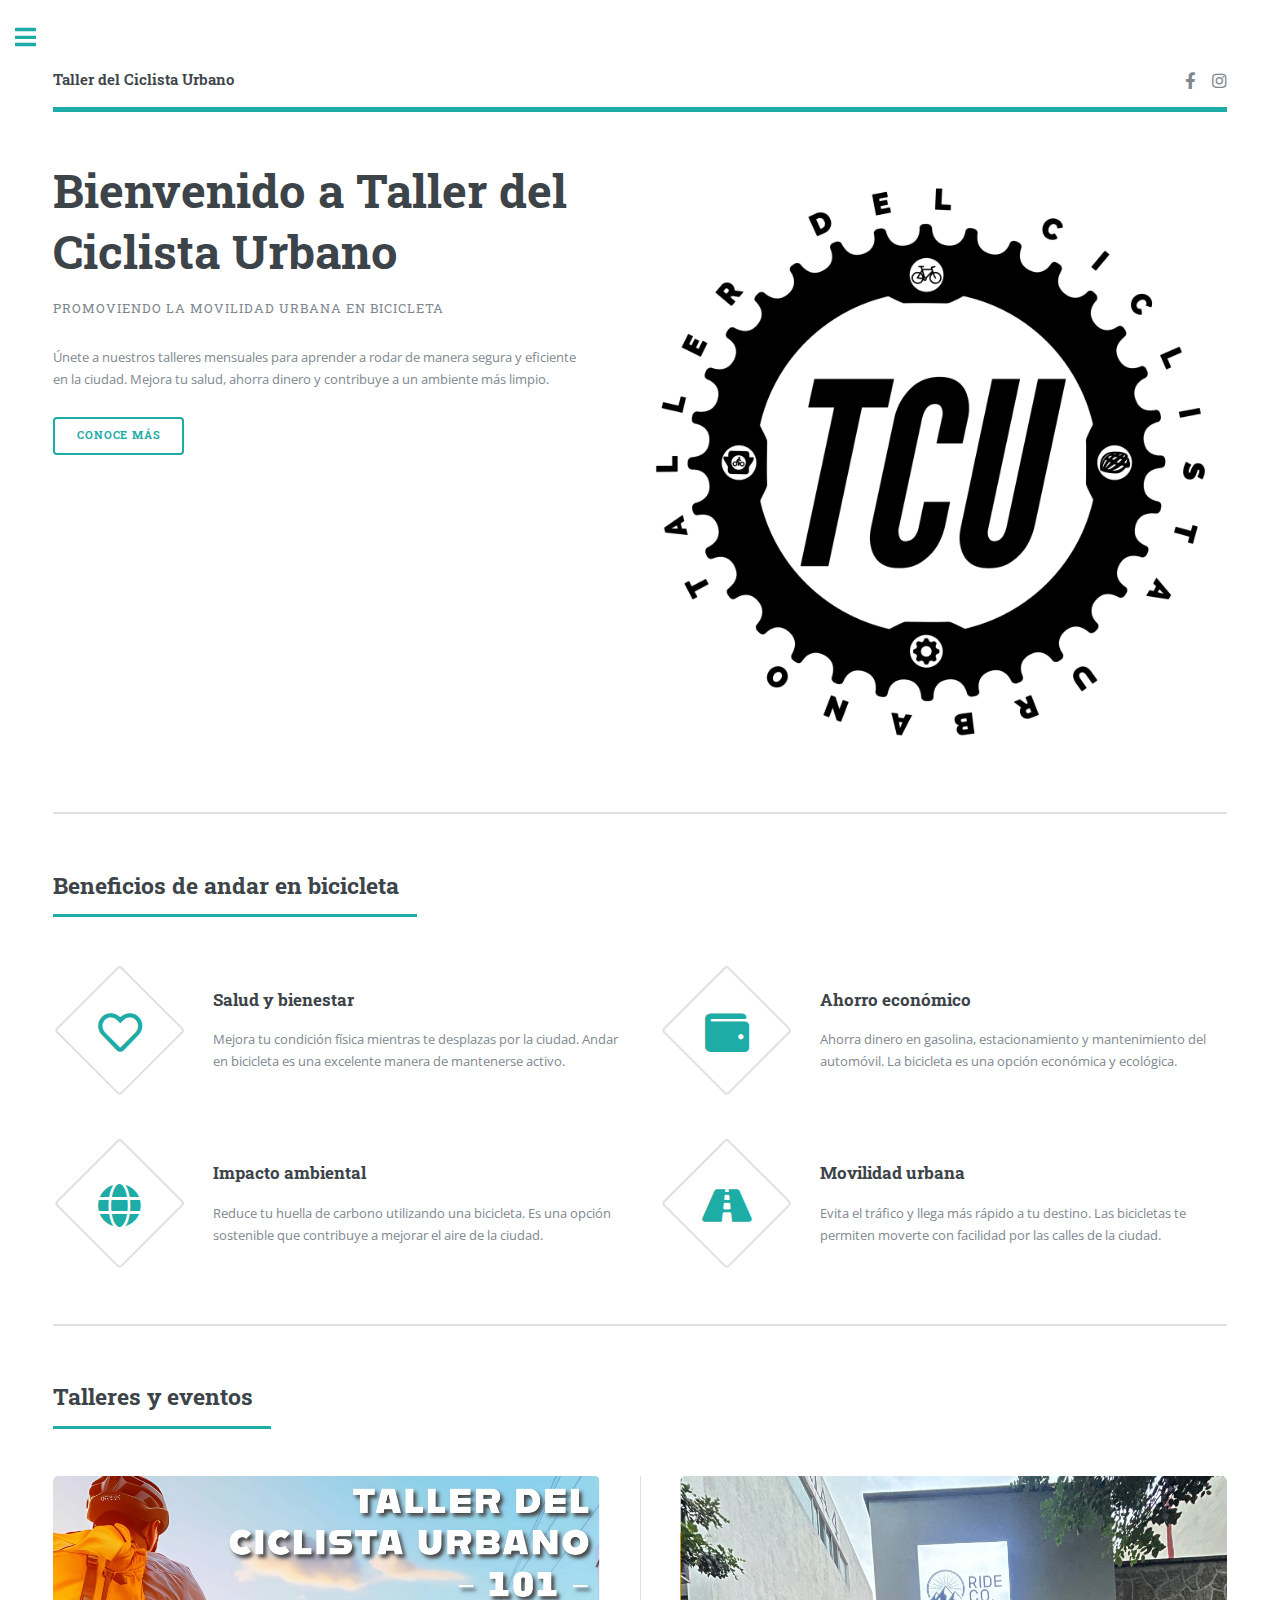
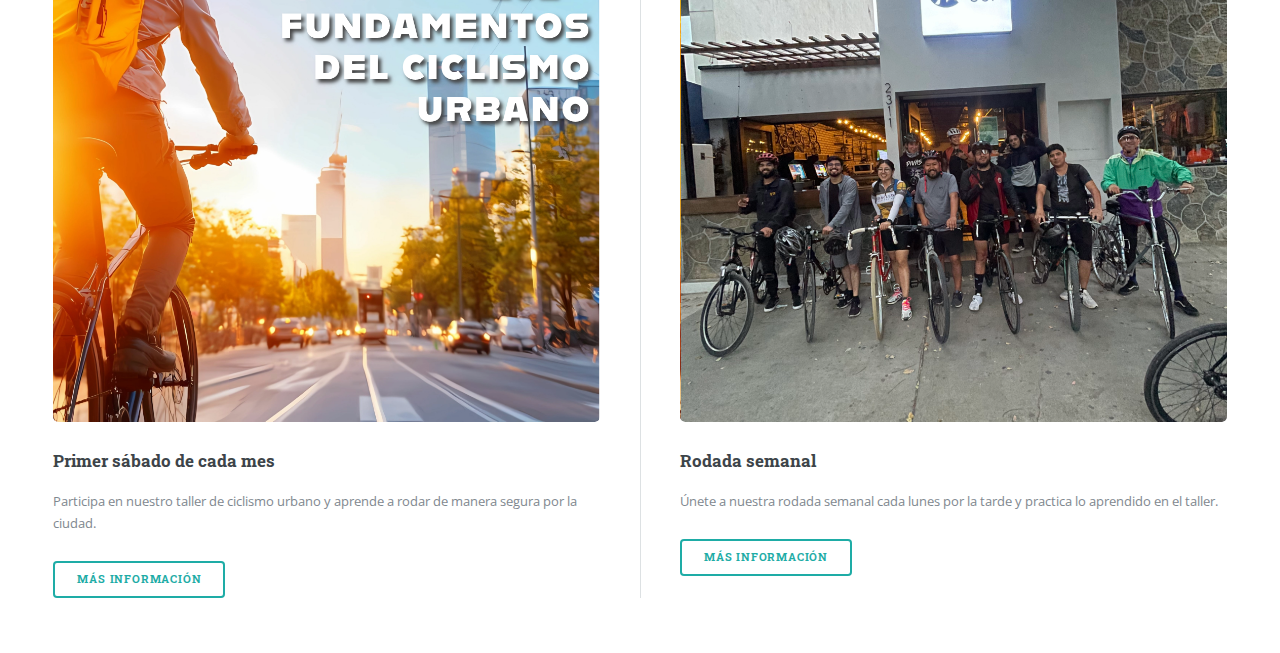
<file: index.html>
<!DOCTYPE HTML>
<!--
	Editorial by HTML5 UP
	html5up.net | @ajlkn
	Free for personal and commercial use under the CCA 3.0 license (html5up.net/license)
-->
<html>
	<head>
		<title>Taller del Ciclista Urbano</title>
		<meta charset="utf-8" />
		<meta name="viewport" content="width=device-width, initial-scale=1, user-scalable=no" />
		<link rel="stylesheet" href="assets/css/main.css" />
	</head>
	<body class="is-preload">

		<!-- Wrapper -->
			<div id="wrapper">

				<!-- Main -->
					<div id="main">
						<div class="inner">

							<!-- Header -->
								<header id="header">
									<a href="index.html" class="logo"><strong>Taller del Ciclista Urbano</strong></a>
									<ul class="icons">
										<li><a href="https://www.facebook.com/TallerDelCiclistaUrbanoTijuana/" class="icon brands fa-facebook-f" target="_blank"><span class="label">Facebook</span></a></li>
<li><a href="https://www.instagram.com/tallerdelciclistaurbano/" class="icon brands fa-instagram" target="_blank"><span class="label">Instagram</span></a></li>
									</ul>
								</header>

							<!-- Banner -->
								<section id="banner">
									<div class="content">
										<header>
											<h1>Bienvenido a Taller del Ciclista Urbano</h1>
											<p>Promoviendo la movilidad urbana en bicicleta</p>
										</header>
										<p>Únete a nuestros talleres mensuales para aprender a rodar de manera segura y eficiente en la ciudad. Mejora tu salud, ahorra dinero y contribuye a un ambiente más limpio.</p>
										<ul class="actions">
											<li><a href="taller.html" class="button big">Conoce más</a></li>
										</ul>
									</div>
									<span class="image object">
										<img src="images/logoTCU.png" alt="" />
									</span>
								</section>

							<!-- Section -->
								<section>
									<header class="major">
										<h2>Beneficios de andar en bicicleta</h2>
									</header>
									<div class="features">
										<article>
											<span class="icon fa-heart"></span>
											<div class="content">
												<h3>Salud y bienestar</h3>
												<p>Mejora tu condición física mientras te desplazas por la ciudad. Andar en bicicleta es una excelente manera de mantenerse activo.</p>
											</div>
										</article>
										<article>
											<span class="icon solid fa-wallet"></span>
											<div class="content">
												<h3>Ahorro económico</h3>
												<p>Ahorra dinero en gasolina, estacionamiento y mantenimiento del automóvil. La bicicleta es una opción económica y ecológica.</p>
											</div>
										</article>
										<article>
											<span class="icon solid fa-globe"></span>
											<div class="content">
												<h3>Impacto ambiental</h3>
												<p>Reduce tu huella de carbono utilizando una bicicleta. Es una opción sostenible que contribuye a mejorar el aire de la ciudad.</p>
											</div>
										</article>
										<article>
											<span class="icon solid fa-road"></span>
											<div class="content">
												<h3>Movilidad urbana</h3>
												<p>Evita el tráfico y llega más rápido a tu destino. Las bicicletas te permiten moverte con facilidad por las calles de la ciudad.</p>
											</div>
										</article>
									</div>
								</section>

							<!-- Section -->
								<section>
									<header class="major">
										<h2>Talleres y eventos</h2>
									</header>
									<div class="posts">
										<article>
											<a href="#" class="image"><img src="images/fundamentos.png" alt="" /></a>
											<h3>Primer sábado de cada mes</h3>
											<p>Participa en nuestro taller de ciclismo urbano y aprende a rodar de manera segura por la ciudad.</p>
											<ul class="actions">
												<li><a href="taller.html" class="button">Más información</a></li>
											</ul>
										</article>
										<article>
											<a href="#" class="image"><img src="images/monday.png" alt="" /></a>
											<h3>Rodada semanal</del></h3>
											<p>Únete a nuestra rodada semanal cada lunes por la tarde y practica lo aprendido en el taller.</p>
											<ul class="actions">
												<li><a href="mondayRide.html" class="button">Más información</a></li>
											</ul>
										</article>
										
									</div>
								</section>

						</div>
					</div>

				<!-- Sidebar -->
					<div id="sidebar">
						<div class="inner">

							<!-- Search -->
								<section id="search" class="alt">
									<form method="post" action="#">
										<input type="text" name="query" id="query" placeholder="Buscar" />
									</form>
								</section>

							<!-- Menu -->
								<nav id="menu">
									<header class="major">
										<h2>Menú</h2>
									</header>
									<ul>
										<li><a href="index.html">Inicio</a></li>
										<li><a href="taller.html">Taller mensual</a></li>
										<li><a href="galeria.html">Galería</a></li>
										<li><a href="gruposLocales.html">Grupos Locales</a></li> <!-- New page for local groups -->
										<li><a href="directorioMecanicos.html">Directorio de Tiendas de Bicicletas</a></li> <!-- New page for bike shop directory -->
										<li>
											<span class="opener">Submenú</span>
											<ul>
												<li><a href="mondayRide.html">Nuestra salida semanal cada lunes</a></li>
												<li><a href="#">Mantenimiento</a></li>
												<li><a href="#">Ciclismo Seguro</a></li>
											</ul>
										</li>
\									</ul>
								</nav>

							<!-- Section -->
								<section>
									<header class="major">
										<h2>Próximos eventos</h2>
									</header>
									<div class="mini-posts">
										<article>
											<a href="#" class="image"><img src="images/pic07.jpg" alt="" /></a>
											<p>Taller de ciclismo urbano: 5 de octubre</p>
										</article>
										<article>
											<a href="#" class="image"><img src="images/pic08.jpg" alt="" /></a>
											<p>Salida semanal cada lunes: 9 de octubre</p>
										</article>
										<article>
											<a href="#" class="image"><img src="images/pic09.jpg" alt="" /></a>
											<p>Mantenimiento de bicicletas: 19 de octubre</p>
										</article>
									</div>
									<ul class="actions">
										<li><a href="#" class="button">Ver más</a></li>
									</ul>
								</section>

							<!-- Section -->
								<section>
									<header class="major">
										<h2>Contacto</h2>
									</header>
									<p>Si tienes alguna duda o quieres más información sobre nuestros talleres, no dudes en contactarnos. Estamos aquí para ayudarte a moverte de manera más eficiente en la ciudad.</p>
									<ul class="contact">
										<li class="icon solid fa-envelope"><a href="#">info@tallerciclistaurbano.com</a></li>
										<li class="icon solid fa-phone">(664) 123-4567</li>
										<li class="icon solid fa-home">Av. Revolución #1234<br />
										Tijuana, BC, México</li>
									</ul>
								</section>

							<!-- Footer -->
								<footer id="footer">
									<p class="copyright">&copy; Taller del Ciclista Urbano. Todos los derechos reservados. Imágenes: <a href="https://unsplash.com">Unsplash</a>. Diseño: <a href="https://html5up.net">HTML5 UP</a>.</p>
								</footer>

						</div>
					</div>

			</div>

			<!-- Scripts -->
			<script src="assets/js/jquery.min.js"></script>
			<script src="assets/js/browser.min.js"></script>
			<script src="assets/js/breakpoints.min.js"></script>
			<script src="assets/js/util.js"></script>
			<script src="assets/js/main.js"></script>

	</body>
</html>
</file>
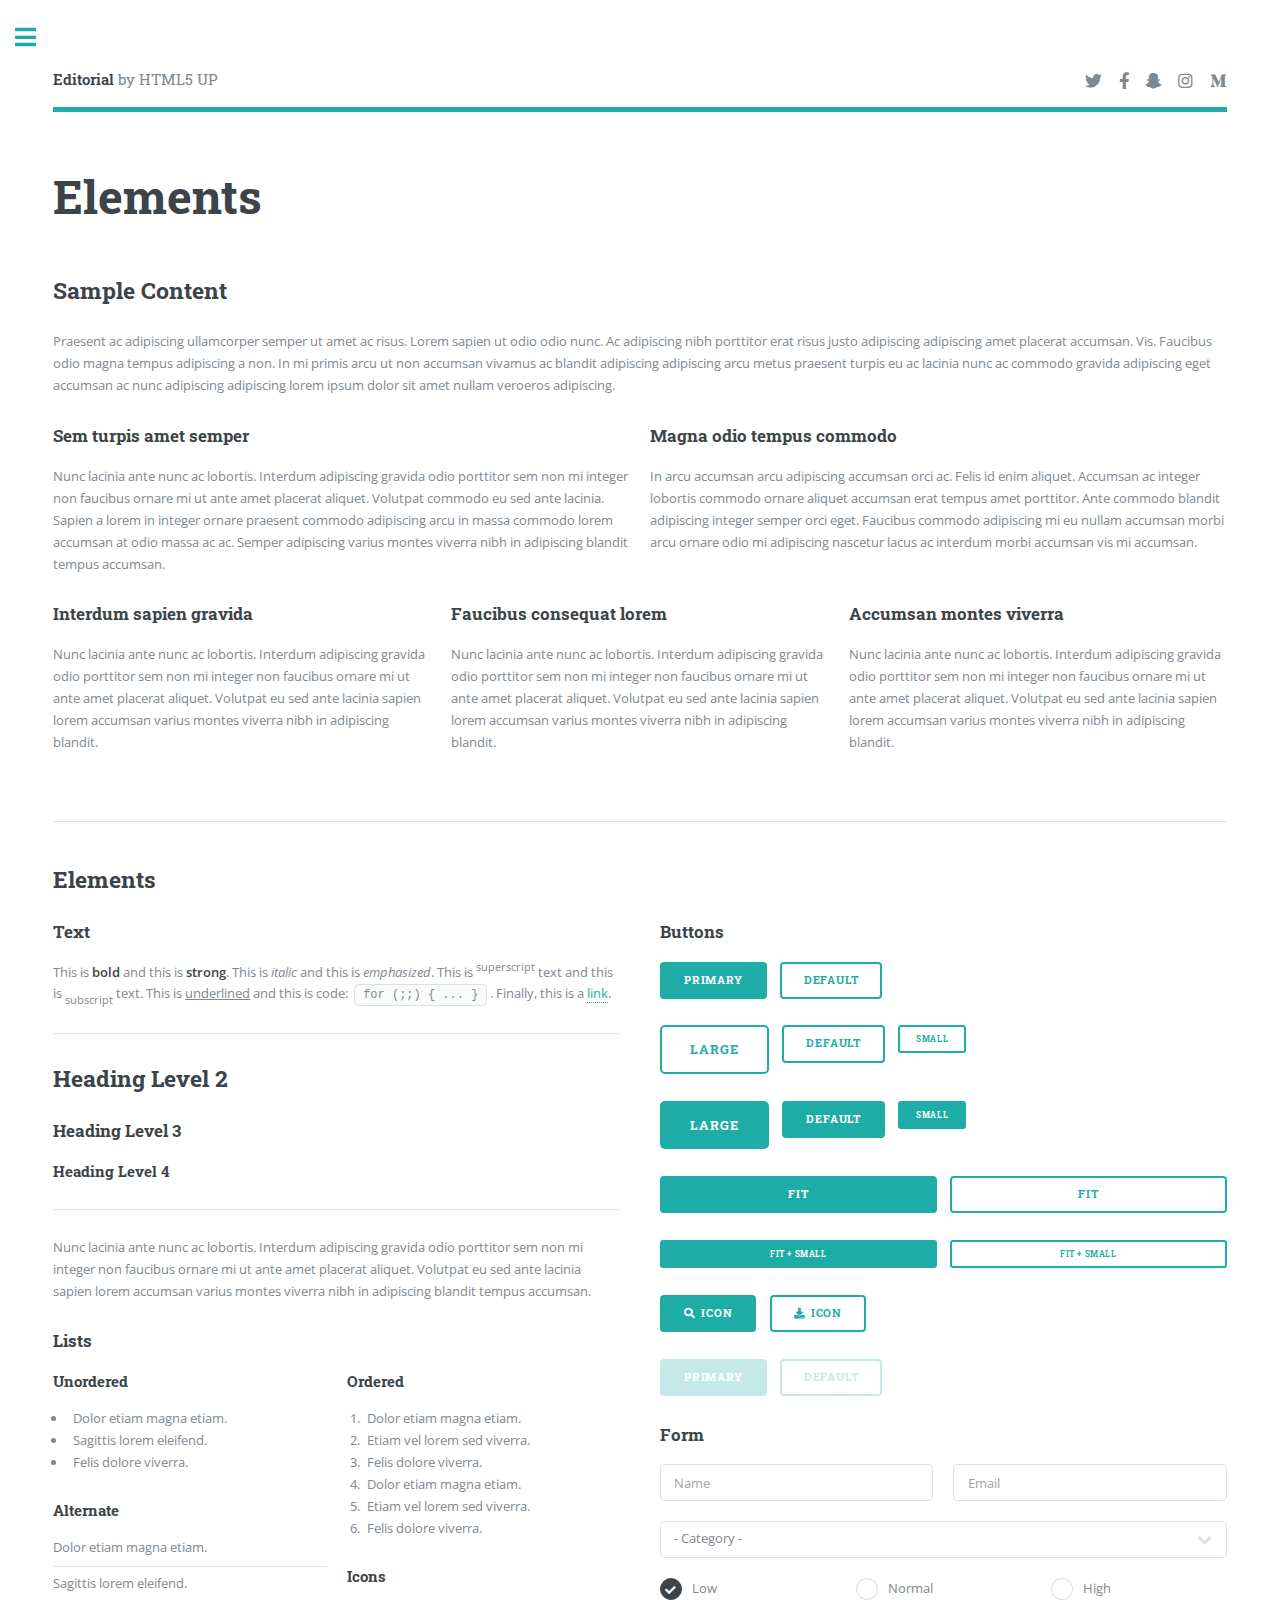
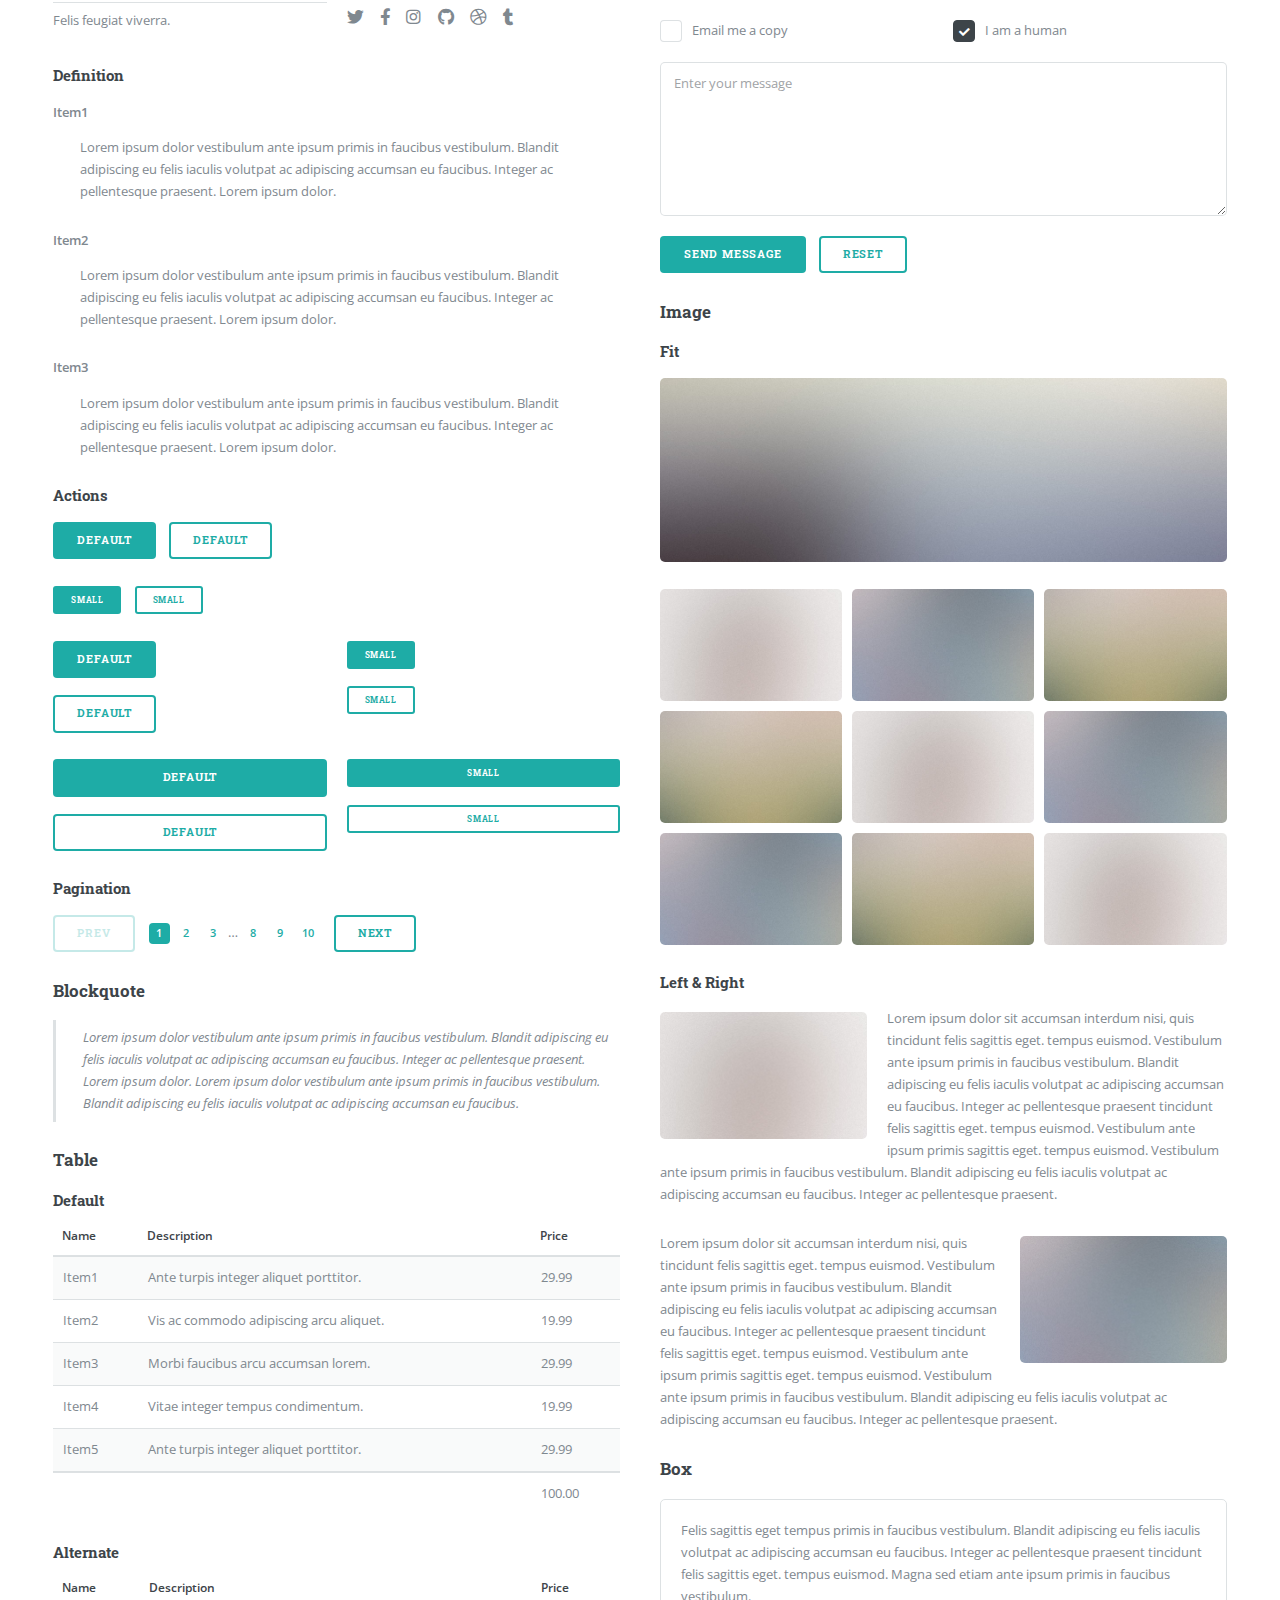
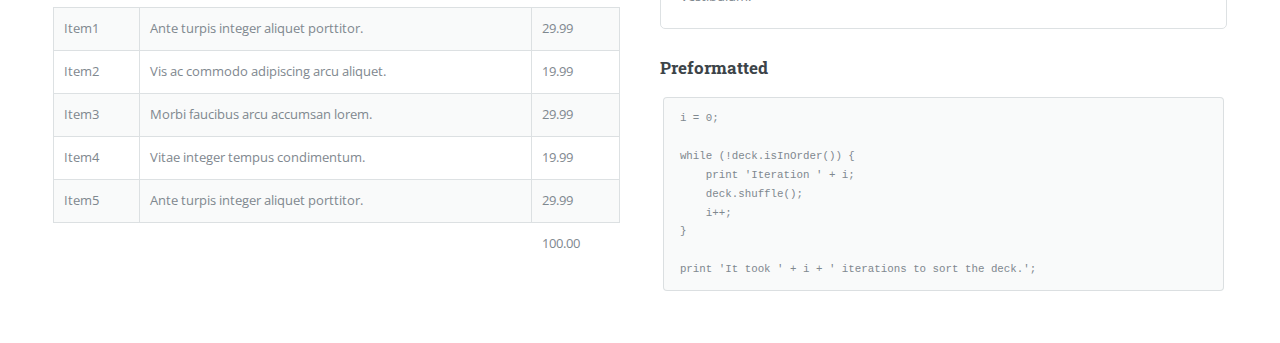
<file: elements.html>
<!DOCTYPE HTML>
<!--
	Editorial by HTML5 UP
	html5up.net | @ajlkn
	Free for personal and commercial use under the CCA 3.0 license (html5up.net/license)
-->
<html>
	<head>
		<title>Elements - Editorial by HTML5 UP</title>
		<meta charset="utf-8" />
		<meta name="viewport" content="width=device-width, initial-scale=1, user-scalable=no" />
		<link rel="stylesheet" href="assets/css/main.css" />
	</head>
	<body class="is-preload">

		<!-- Wrapper -->
			<div id="wrapper">

				<!-- Main -->
					<div id="main">
						<div class="inner">

							<!-- Header -->
								<header id="header">
									<a href="index.html" class="logo"><strong>Editorial</strong> by HTML5 UP</a>
									<ul class="icons">
										<li><a href="#" class="icon brands fa-twitter"><span class="label">Twitter</span></a></li>
										<li><a href="#" class="icon brands fa-facebook-f"><span class="label">Facebook</span></a></li>
										<li><a href="#" class="icon brands fa-snapchat-ghost"><span class="label">Snapchat</span></a></li>
										<li><a href="#" class="icon brands fa-instagram"><span class="label">Instagram</span></a></li>
										<li><a href="#" class="icon brands fa-medium-m"><span class="label">Medium</span></a></li>
									</ul>
								</header>

							<!-- Content -->
								<section>
									<header class="main">
										<h1>Elements</h1>
									</header>

									<!-- Content -->
										<h2 id="content">Sample Content</h2>
										<p>Praesent ac adipiscing ullamcorper semper ut amet ac risus. Lorem sapien ut odio odio nunc. Ac adipiscing nibh porttitor erat risus justo adipiscing adipiscing amet placerat accumsan. Vis. Faucibus odio magna tempus adipiscing a non. In mi primis arcu ut non accumsan vivamus ac blandit adipiscing adipiscing arcu metus praesent turpis eu ac lacinia nunc ac commodo gravida adipiscing eget accumsan ac nunc adipiscing adipiscing lorem ipsum dolor sit amet nullam veroeros adipiscing.</p>
										<div class="row">
											<div class="col-6 col-12-small">
												<h3>Sem turpis amet semper</h3>
												<p>Nunc lacinia ante nunc ac lobortis. Interdum adipiscing gravida odio porttitor sem non mi integer non faucibus ornare mi ut ante amet placerat aliquet. Volutpat commodo eu sed ante lacinia. Sapien a lorem in integer ornare praesent commodo adipiscing arcu in massa commodo lorem accumsan at odio massa ac ac. Semper adipiscing varius montes viverra nibh in adipiscing blandit tempus accumsan.</p>
											</div>
											<div class="col-6 col-12-small">
												<h3>Magna odio tempus commodo</h3>
												<p>In arcu accumsan arcu adipiscing accumsan orci ac. Felis id enim aliquet. Accumsan ac integer lobortis commodo ornare aliquet accumsan erat tempus amet porttitor. Ante commodo blandit adipiscing integer semper orci eget. Faucibus commodo adipiscing mi eu nullam accumsan morbi arcu ornare odio mi adipiscing nascetur lacus ac interdum morbi accumsan vis mi accumsan.</p>
											</div>
											<!-- Break -->
											<div class="col-4 col-12-medium">
												<h3>Interdum sapien gravida</h3>
												<p>Nunc lacinia ante nunc ac lobortis. Interdum adipiscing gravida odio porttitor sem non mi integer non faucibus ornare mi ut ante amet placerat aliquet. Volutpat eu sed ante lacinia sapien lorem accumsan varius montes viverra nibh in adipiscing blandit.</p>
											</div>
											<div class="col-4 col-12-medium">
												<h3>Faucibus consequat lorem</h3>
												<p>Nunc lacinia ante nunc ac lobortis. Interdum adipiscing gravida odio porttitor sem non mi integer non faucibus ornare mi ut ante amet placerat aliquet. Volutpat eu sed ante lacinia sapien lorem accumsan varius montes viverra nibh in adipiscing blandit.</p>
											</div>
											<div class="col-4 col-12-medium">
												<h3>Accumsan montes viverra</h3>
												<p>Nunc lacinia ante nunc ac lobortis. Interdum adipiscing gravida odio porttitor sem non mi integer non faucibus ornare mi ut ante amet placerat aliquet. Volutpat eu sed ante lacinia sapien lorem accumsan varius montes viverra nibh in adipiscing blandit.</p>
											</div>
										</div>

									<hr class="major" />

									<!-- Elements -->
										<h2 id="elements">Elements</h2>
										<div class="row gtr-200">
											<div class="col-6 col-12-medium">

												<!-- Text stuff -->
													<h3>Text</h3>
													<p>This is <b>bold</b> and this is <strong>strong</strong>. This is <i>italic</i> and this is <em>emphasized</em>.
													This is <sup>superscript</sup> text and this is <sub>subscript</sub> text.
													This is <u>underlined</u> and this is code: <code>for (;;) { ... }</code>.
													Finally, this is a <a href="#">link</a>.</p>
													<hr />
													<h2>Heading Level 2</h2>
													<h3>Heading Level 3</h3>
													<h4>Heading Level 4</h4>
													<hr />
													<p>Nunc lacinia ante nunc ac lobortis. Interdum adipiscing gravida odio porttitor sem non mi integer non faucibus ornare mi ut ante amet placerat aliquet. Volutpat eu sed ante lacinia sapien lorem accumsan varius montes viverra nibh in adipiscing blandit tempus accumsan.</p>

												<!-- Lists -->
													<h3>Lists</h3>
													<div class="row">
														<div class="col-6 col-12-small">

															<h4>Unordered</h4>
															<ul>
																<li>Dolor etiam magna etiam.</li>
																<li>Sagittis lorem eleifend.</li>
																<li>Felis dolore viverra.</li>
															</ul>

															<h4>Alternate</h4>
															<ul class="alt">
																<li>Dolor etiam magna etiam.</li>
																<li>Sagittis lorem eleifend.</li>
																<li>Felis feugiat viverra.</li>
															</ul>

														</div>
														<div class="col-6 col-12-small">

															<h4>Ordered</h4>
															<ol>
																<li>Dolor etiam magna etiam.</li>
																<li>Etiam vel lorem sed viverra.</li>
																<li>Felis dolore viverra.</li>
																<li>Dolor etiam magna etiam.</li>
																<li>Etiam vel lorem sed viverra.</li>
																<li>Felis dolore viverra.</li>
															</ol>

															<h4>Icons</h4>
															<ul class="icons">
																<li><a href="#" class="icon brands fa-twitter"><span class="label">Twitter</span></a></li>
																<li><a href="#" class="icon brands fa-facebook-f"><span class="label">Facebook</span></a></li>
																<li><a href="#" class="icon brands fa-instagram"><span class="label">Instagram</span></a></li>
																<li><a href="#" class="icon brands fa-github"><span class="label">Github</span></a></li>
																<li><a href="#" class="icon brands fa-dribbble"><span class="label">Dribbble</span></a></li>
																<li><a href="#" class="icon brands fa-tumblr"><span class="label">Tumblr</span></a></li>
															</ul>

														</div>
													</div>
													<h4>Definition</h4>
													<dl>
														<dt>Item1</dt>
														<dd>
															<p>Lorem ipsum dolor vestibulum ante ipsum primis in faucibus vestibulum. Blandit adipiscing eu felis iaculis volutpat ac adipiscing accumsan eu faucibus. Integer ac pellentesque praesent. Lorem ipsum dolor.</p>
														</dd>
														<dt>Item2</dt>
														<dd>
															<p>Lorem ipsum dolor vestibulum ante ipsum primis in faucibus vestibulum. Blandit adipiscing eu felis iaculis volutpat ac adipiscing accumsan eu faucibus. Integer ac pellentesque praesent. Lorem ipsum dolor.</p>
														</dd>
														<dt>Item3</dt>
														<dd>
															<p>Lorem ipsum dolor vestibulum ante ipsum primis in faucibus vestibulum. Blandit adipiscing eu felis iaculis volutpat ac adipiscing accumsan eu faucibus. Integer ac pellentesque praesent. Lorem ipsum dolor.</p>
														</dd>
													</dl>

													<h4>Actions</h4>
													<ul class="actions">
														<li><a href="#" class="button primary">Default</a></li>
														<li><a href="#" class="button">Default</a></li>
													</ul>
													<ul class="actions small">
														<li><a href="#" class="button primary small">Small</a></li>
														<li><a href="#" class="button small">Small</a></li>
													</ul>
													<div class="row">
														<div class="col-6 col-12-small">
															<ul class="actions stacked">
																<li><a href="#" class="button primary">Default</a></li>
																<li><a href="#" class="button">Default</a></li>
															</ul>
														</div>
														<div class="col-6 col-12-small">
															<ul class="actions stacked">
																<li><a href="#" class="button primary small">Small</a></li>
																<li><a href="#" class="button small">Small</a></li>
															</ul>
														</div>
														<div class="col-6 col-12-small">
															<ul class="actions stacked">
																<li><a href="#" class="button primary fit">Default</a></li>
																<li><a href="#" class="button fit">Default</a></li>
															</ul>
														</div>
														<div class="col-6 col-12-small">
															<ul class="actions stacked">
																<li><a href="#" class="button primary small fit">Small</a></li>
																<li><a href="#" class="button small fit">Small</a></li>
															</ul>
														</div>
													</div>

													<h4>Pagination</h4>
													<ul class="pagination">
														<li><span class="button disabled">Prev</span></li>
														<li><a href="#" class="page active">1</a></li>
														<li><a href="#" class="page">2</a></li>
														<li><a href="#" class="page">3</a></li>
														<li><span>&hellip;</span></li>
														<li><a href="#" class="page">8</a></li>
														<li><a href="#" class="page">9</a></li>
														<li><a href="#" class="page">10</a></li>
														<li><a href="#" class="button">Next</a></li>
													</ul>

												<!-- Blockquote -->
													<h3>Blockquote</h3>
													<blockquote>Lorem ipsum dolor vestibulum ante ipsum primis in faucibus vestibulum. Blandit adipiscing eu felis iaculis volutpat ac adipiscing accumsan eu faucibus. Integer ac pellentesque praesent. Lorem ipsum dolor. Lorem ipsum dolor vestibulum ante ipsum primis in faucibus vestibulum. Blandit adipiscing eu felis iaculis volutpat ac adipiscing accumsan eu faucibus.</blockquote>

												<!-- Table -->
													<h3>Table</h3>

													<h4>Default</h4>
													<div class="table-wrapper">
														<table>
															<thead>
																<tr>
																	<th>Name</th>
																	<th>Description</th>
																	<th>Price</th>
																</tr>
															</thead>
															<tbody>
																<tr>
																	<td>Item1</td>
																	<td>Ante turpis integer aliquet porttitor.</td>
																	<td>29.99</td>
																</tr>
																<tr>
																	<td>Item2</td>
																	<td>Vis ac commodo adipiscing arcu aliquet.</td>
																	<td>19.99</td>
																</tr>
																<tr>
																	<td>Item3</td>
																	<td> Morbi faucibus arcu accumsan lorem.</td>
																	<td>29.99</td>
																</tr>
																<tr>
																	<td>Item4</td>
																	<td>Vitae integer tempus condimentum.</td>
																	<td>19.99</td>
																</tr>
																<tr>
																	<td>Item5</td>
																	<td>Ante turpis integer aliquet porttitor.</td>
																	<td>29.99</td>
																</tr>
															</tbody>
															<tfoot>
																<tr>
																	<td colspan="2"></td>
																	<td>100.00</td>
																</tr>
															</tfoot>
														</table>
													</div>

													<h4>Alternate</h4>
													<div class="table-wrapper">
														<table class="alt">
															<thead>
																<tr>
																	<th>Name</th>
																	<th>Description</th>
																	<th>Price</th>
																</tr>
															</thead>
															<tbody>
																<tr>
																	<td>Item1</td>
																	<td>Ante turpis integer aliquet porttitor.</td>
																	<td>29.99</td>
																</tr>
																<tr>
																	<td>Item2</td>
																	<td>Vis ac commodo adipiscing arcu aliquet.</td>
																	<td>19.99</td>
																</tr>
																<tr>
																	<td>Item3</td>
																	<td> Morbi faucibus arcu accumsan lorem.</td>
																	<td>29.99</td>
																</tr>
																<tr>
																	<td>Item4</td>
																	<td>Vitae integer tempus condimentum.</td>
																	<td>19.99</td>
																</tr>
																<tr>
																	<td>Item5</td>
																	<td>Ante turpis integer aliquet porttitor.</td>
																	<td>29.99</td>
																</tr>
															</tbody>
															<tfoot>
																<tr>
																	<td colspan="2"></td>
																	<td>100.00</td>
																</tr>
															</tfoot>
														</table>
													</div>

											</div>
											<div class="col-6 col-12-medium">

												<!-- Buttons -->
													<h3>Buttons</h3>
													<ul class="actions">
														<li><a href="#" class="button primary">Primary</a></li>
														<li><a href="#" class="button">Default</a></li>
													</ul>
													<ul class="actions">
														<li><a href="#" class="button large">Large</a></li>
														<li><a href="#" class="button">Default</a></li>
														<li><a href="#" class="button small">Small</a></li>
													</ul>
													<ul class="actions">
														<li><a href="#" class="button primary large">Large</a></li>
														<li><a href="#" class="button primary">Default</a></li>
														<li><a href="#" class="button primary small">Small</a></li>
													</ul>
													<ul class="actions fit">
														<li><a href="#" class="button primary fit">Fit</a></li>
														<li><a href="#" class="button fit">Fit</a></li>
													</ul>
													<ul class="actions fit small">
														<li><a href="#" class="button primary fit small">Fit + Small</a></li>
														<li><a href="#" class="button fit small">Fit + Small</a></li>
													</ul>
													<ul class="actions">
														<li><a href="#" class="button primary icon solid fa-search">Icon</a></li>
														<li><a href="#" class="button icon solid fa-download">Icon</a></li>
													</ul>
													<ul class="actions">
														<li><span class="button primary disabled">Primary</span></li>
														<li><span class="button disabled">Default</span></li>
													</ul>

												<!-- Form -->
													<h3>Form</h3>

													<form method="post" action="#">
														<div class="row gtr-uniform">
															<div class="col-6 col-12-xsmall">
																<input type="text" name="demo-name" id="demo-name" value="" placeholder="Name" />
															</div>
															<div class="col-6 col-12-xsmall">
																<input type="email" name="demo-email" id="demo-email" value="" placeholder="Email" />
															</div>
															<!-- Break -->
															<div class="col-12">
																<select name="demo-category" id="demo-category">
																	<option value="">- Category -</option>
																	<option value="1">Manufacturing</option>
																	<option value="1">Shipping</option>
																	<option value="1">Administration</option>
																	<option value="1">Human Resources</option>
																</select>
															</div>
															<!-- Break -->
															<div class="col-4 col-12-small">
																<input type="radio" id="demo-priority-low" name="demo-priority" checked>
																<label for="demo-priority-low">Low</label>
															</div>
															<div class="col-4 col-12-small">
																<input type="radio" id="demo-priority-normal" name="demo-priority">
																<label for="demo-priority-normal">Normal</label>
															</div>
															<div class="col-4 col-12-small">
																<input type="radio" id="demo-priority-high" name="demo-priority">
																<label for="demo-priority-high">High</label>
															</div>
															<!-- Break -->
															<div class="col-6 col-12-small">
																<input type="checkbox" id="demo-copy" name="demo-copy">
																<label for="demo-copy">Email me a copy</label>
															</div>
															<div class="col-6 col-12-small">
																<input type="checkbox" id="demo-human" name="demo-human" checked>
																<label for="demo-human">I am a human</label>
															</div>
															<!-- Break -->
															<div class="col-12">
																<textarea name="demo-message" id="demo-message" placeholder="Enter your message" rows="6"></textarea>
															</div>
															<!-- Break -->
															<div class="col-12">
																<ul class="actions">
																	<li><input type="submit" value="Send Message" class="primary" /></li>
																	<li><input type="reset" value="Reset" /></li>
																</ul>
															</div>
														</div>
													</form>

												<!-- Image -->
													<h3>Image</h3>

													<h4>Fit</h4>
													<span class="image fit"><img src="images/pic11.jpg" alt="" /></span>
													<div class="box alt">
														<div class="row gtr-50 gtr-uniform">
															<div class="col-4"><span class="image fit"><img src="images/pic01.jpg" alt="" /></span></div>
															<div class="col-4"><span class="image fit"><img src="images/pic02.jpg" alt="" /></span></div>
															<div class="col-4"><span class="image fit"><img src="images/pic03.jpg" alt="" /></span></div>
															<!-- Break -->
															<div class="col-4"><span class="image fit"><img src="images/pic03.jpg" alt="" /></span></div>
															<div class="col-4"><span class="image fit"><img src="images/pic01.jpg" alt="" /></span></div>
															<div class="col-4"><span class="image fit"><img src="images/pic02.jpg" alt="" /></span></div>
															<!-- Break -->
															<div class="col-4"><span class="image fit"><img src="images/pic02.jpg" alt="" /></span></div>
															<div class="col-4"><span class="image fit"><img src="images/pic03.jpg" alt="" /></span></div>
															<div class="col-4"><span class="image fit"><img src="images/pic01.jpg" alt="" /></span></div>
														</div>
													</div>

													<h4>Left &amp; Right</h4>
													<p><span class="image left"><img src="images/pic01.jpg" alt="" /></span>Lorem ipsum dolor sit accumsan interdum nisi, quis tincidunt felis sagittis eget. tempus euismod. Vestibulum ante ipsum primis in faucibus vestibulum. Blandit adipiscing eu felis iaculis volutpat ac adipiscing accumsan eu faucibus. Integer ac pellentesque praesent tincidunt felis sagittis eget. tempus euismod. Vestibulum ante ipsum primis sagittis eget. tempus euismod. Vestibulum ante ipsum primis in faucibus vestibulum. Blandit adipiscing eu felis iaculis volutpat ac adipiscing accumsan eu faucibus. Integer ac pellentesque praesent.</p>
													<p><span class="image right"><img src="images/pic02.jpg" alt="" /></span>Lorem ipsum dolor sit accumsan interdum nisi, quis tincidunt felis sagittis eget. tempus euismod. Vestibulum ante ipsum primis in faucibus vestibulum. Blandit adipiscing eu felis iaculis volutpat ac adipiscing accumsan eu faucibus. Integer ac pellentesque praesent tincidunt felis sagittis eget. tempus euismod. Vestibulum ante ipsum primis sagittis eget. tempus euismod. Vestibulum ante ipsum primis in faucibus vestibulum. Blandit adipiscing eu felis iaculis volutpat ac adipiscing accumsan eu faucibus. Integer ac pellentesque praesent.</p>

												<!-- Box -->
													<h3>Box</h3>
													<div class="box">
														<p>Felis sagittis eget tempus primis in faucibus vestibulum. Blandit adipiscing eu felis iaculis volutpat ac adipiscing accumsan eu faucibus. Integer ac pellentesque praesent tincidunt felis sagittis eget. tempus euismod. Magna sed etiam ante ipsum primis in faucibus vestibulum.</p>
													</div>

												<!-- Preformatted Code -->
													<h3>Preformatted</h3>
													<pre><code>i = 0;

while (!deck.isInOrder()) {
    print 'Iteration ' + i;
    deck.shuffle();
    i++;
}

print 'It took ' + i + ' iterations to sort the deck.';
</code></pre>

											</div>
										</div>

								</section>

						</div>
					</div>

				<!-- Sidebar -->
					<div id="sidebar">
						<div class="inner">

							<!-- Search -->
								<section id="search" class="alt">
									<form method="post" action="#">
										<input type="text" name="query" id="query" placeholder="Search" />
									</form>
								</section>

							<!-- Menu -->
								<nav id="menu">
									<header class="major">
										<h2>Menu</h2>
									</header>
									<ul>
										<li><a href="index.html">Homepage</a></li>
										<li><a href="generic.html">Generic</a></li>
										<li><a href="elements.html">Elements</a></li>
										<li>
											<span class="opener">Submenu</span>
											<ul>
												<li><a href="#">Lorem Dolor</a></li>
												<li><a href="#">Ipsum Adipiscing</a></li>
												<li><a href="#">Tempus Magna</a></li>
												<li><a href="#">Feugiat Veroeros</a></li>
											</ul>
										</li>
										<li><a href="#">Etiam Dolore</a></li>
										<li><a href="#">Adipiscing</a></li>
										<li>
											<span class="opener">Another Submenu</span>
											<ul>
												<li><a href="#">Lorem Dolor</a></li>
												<li><a href="#">Ipsum Adipiscing</a></li>
												<li><a href="#">Tempus Magna</a></li>
												<li><a href="#">Feugiat Veroeros</a></li>
											</ul>
										</li>
										<li><a href="#">Maximus Erat</a></li>
										<li><a href="#">Sapien Mauris</a></li>
										<li><a href="#">Amet Lacinia</a></li>
									</ul>
								</nav>

							<!-- Section -->
								<section>
									<header class="major">
										<h2>Ante interdum</h2>
									</header>
									<div class="mini-posts">
										<article>
											<a href="#" class="image"><img src="images/pic07.jpg" alt="" /></a>
											<p>Aenean ornare velit lacus, ac varius enim lorem ullamcorper dolore aliquam.</p>
										</article>
										<article>
											<a href="#" class="image"><img src="images/pic08.jpg" alt="" /></a>
											<p>Aenean ornare velit lacus, ac varius enim lorem ullamcorper dolore aliquam.</p>
										</article>
										<article>
											<a href="#" class="image"><img src="images/pic09.jpg" alt="" /></a>
											<p>Aenean ornare velit lacus, ac varius enim lorem ullamcorper dolore aliquam.</p>
										</article>
									</div>
									<ul class="actions">
										<li><a href="#" class="button">More</a></li>
									</ul>
								</section>

							<!-- Section -->
								<section>
									<header class="major">
										<h2>Get in touch</h2>
									</header>
									<p>Sed varius enim lorem ullamcorper dolore aliquam aenean ornare velit lacus, ac varius enim lorem ullamcorper dolore. Proin sed aliquam facilisis ante interdum. Sed nulla amet lorem feugiat tempus aliquam.</p>
									<ul class="contact">
										<li class="icon solid fa-envelope"><a href="#">information@untitled.tld</a></li>
										<li class="icon solid fa-phone">(000) 000-0000</li>
										<li class="icon solid fa-home">1234 Somewhere Road #8254<br />
										Nashville, TN 00000-0000</li>
									</ul>
								</section>

							<!-- Footer -->
								<footer id="footer">
									<p class="copyright">&copy; Untitled. All rights reserved. Demo Images: <a href="https://unsplash.com">Unsplash</a>. Design: <a href="https://html5up.net">HTML5 UP</a>.</p>
								</footer>

						</div>
					</div>

			</div>

		<!-- Scripts -->
			<script src="assets/js/jquery.min.js"></script>
			<script src="assets/js/browser.min.js"></script>
			<script src="assets/js/breakpoints.min.js"></script>
			<script src="assets/js/util.js"></script>
			<script src="assets/js/main.js"></script>

	</body>
</html>
</file>
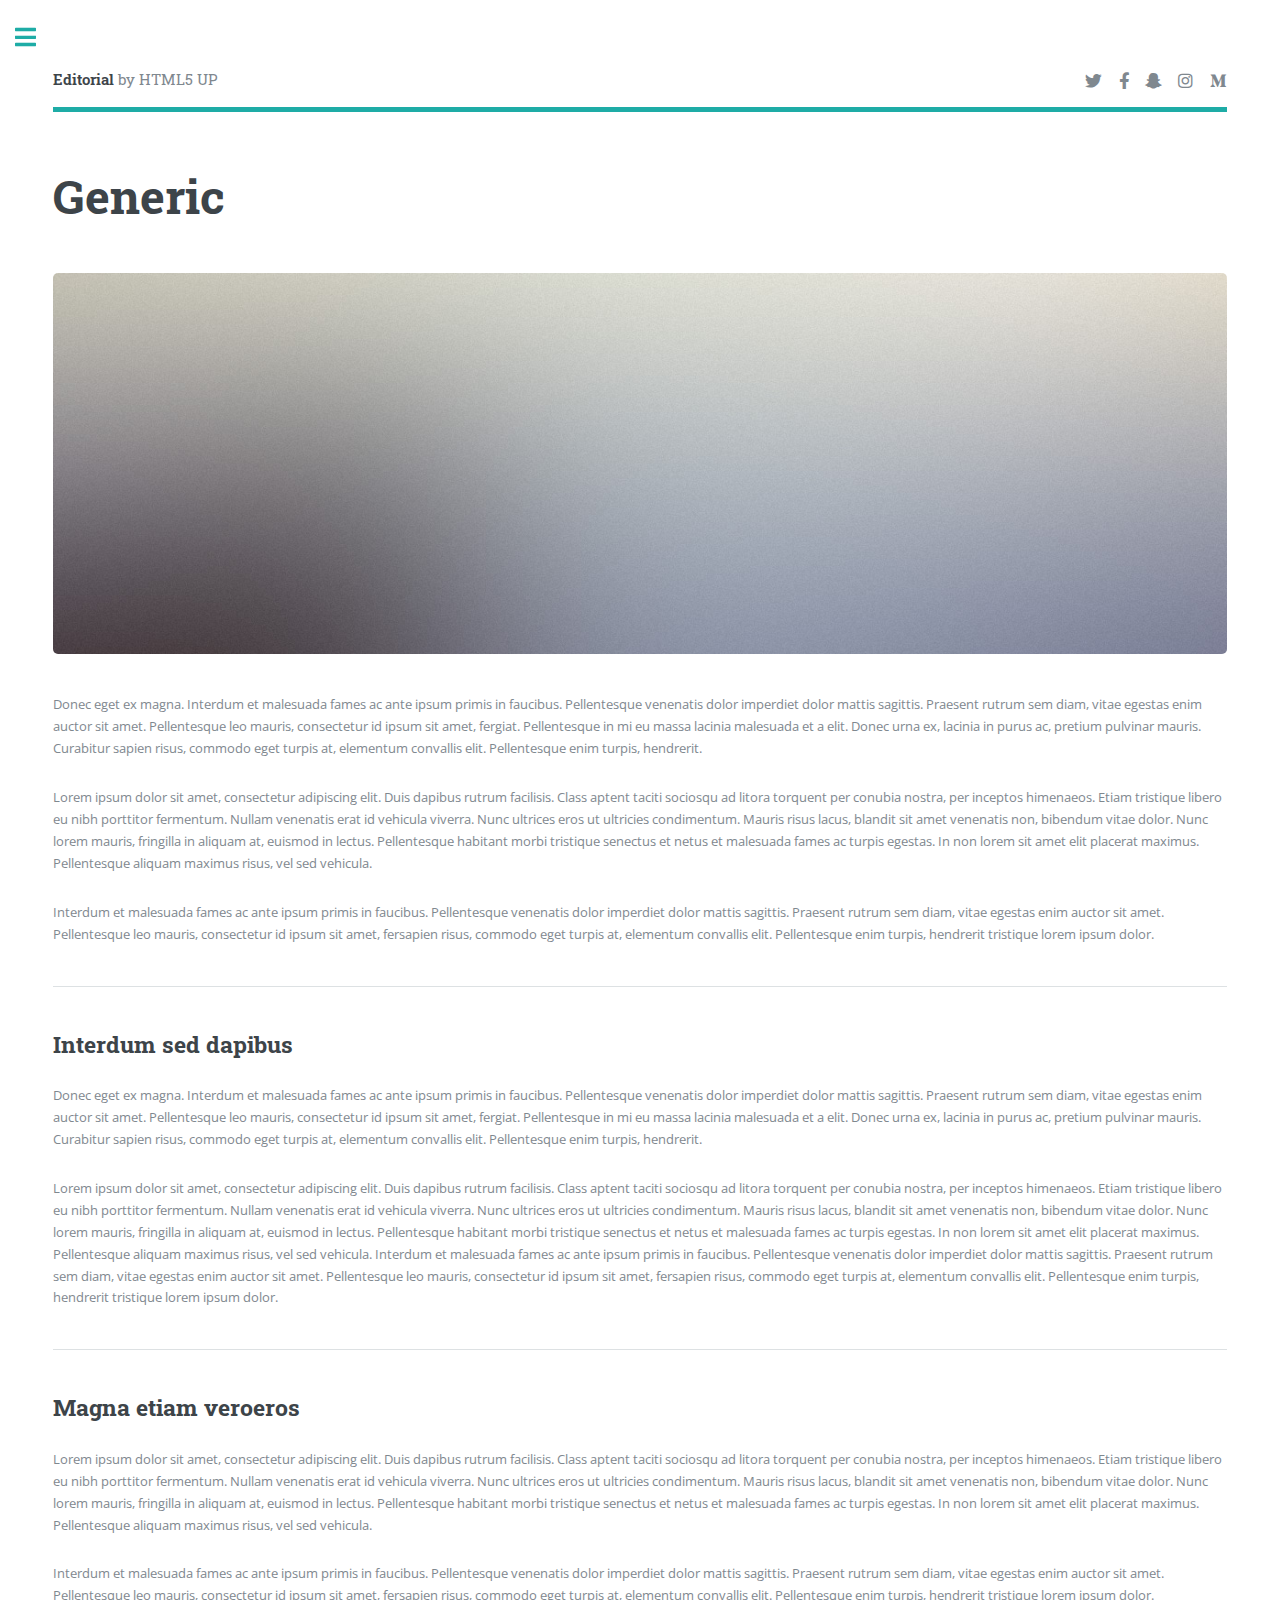
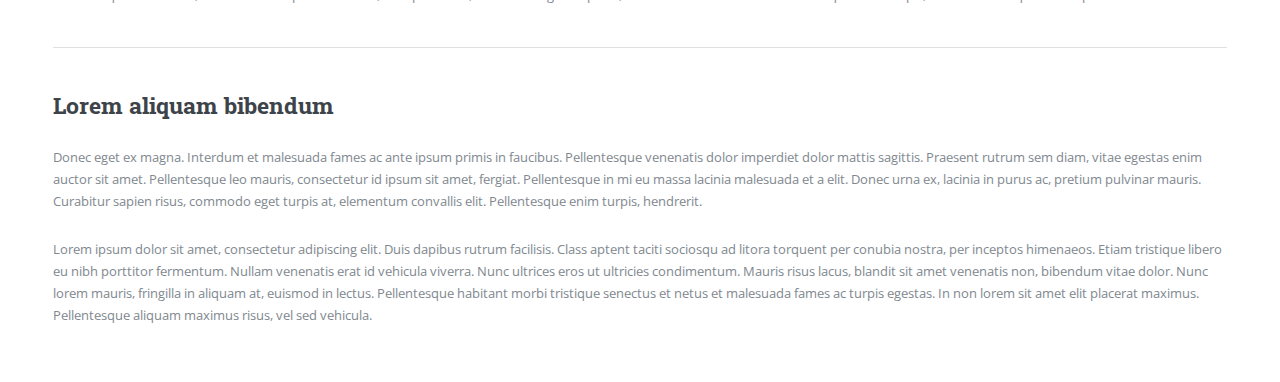
<file: generic.html>
<!DOCTYPE HTML>
<!--
	Editorial by HTML5 UP
	html5up.net | @ajlkn
	Free for personal and commercial use under the CCA 3.0 license (html5up.net/license)
-->
<html>
	<head>
		<title>Generic - Editorial by HTML5 UP</title>
		<meta charset="utf-8" />
		<meta name="viewport" content="width=device-width, initial-scale=1, user-scalable=no" />
		<link rel="stylesheet" href="assets/css/main.css" />
	</head>
	<body class="is-preload">

		<!-- Wrapper -->
			<div id="wrapper">

				<!-- Main -->
					<div id="main">
						<div class="inner">

							<!-- Header -->
								<header id="header">
									<a href="index.html" class="logo"><strong>Editorial</strong> by HTML5 UP</a>
									<ul class="icons">
										<li><a href="#" class="icon brands fa-twitter"><span class="label">Twitter</span></a></li>
										<li><a href="#" class="icon brands fa-facebook-f"><span class="label">Facebook</span></a></li>
										<li><a href="#" class="icon brands fa-snapchat-ghost"><span class="label">Snapchat</span></a></li>
										<li><a href="#" class="icon brands fa-instagram"><span class="label">Instagram</span></a></li>
										<li><a href="#" class="icon brands fa-medium-m"><span class="label">Medium</span></a></li>
									</ul>
								</header>

							<!-- Content -->
								<section>
									<header class="main">
										<h1>Generic</h1>
									</header>

									<span class="image main"><img src="images/pic11.jpg" alt="" /></span>

									<p>Donec eget ex magna. Interdum et malesuada fames ac ante ipsum primis in faucibus. Pellentesque venenatis dolor imperdiet dolor mattis sagittis. Praesent rutrum sem diam, vitae egestas enim auctor sit amet. Pellentesque leo mauris, consectetur id ipsum sit amet, fergiat. Pellentesque in mi eu massa lacinia malesuada et a elit. Donec urna ex, lacinia in purus ac, pretium pulvinar mauris. Curabitur sapien risus, commodo eget turpis at, elementum convallis elit. Pellentesque enim turpis, hendrerit.</p>
									<p>Lorem ipsum dolor sit amet, consectetur adipiscing elit. Duis dapibus rutrum facilisis. Class aptent taciti sociosqu ad litora torquent per conubia nostra, per inceptos himenaeos. Etiam tristique libero eu nibh porttitor fermentum. Nullam venenatis erat id vehicula viverra. Nunc ultrices eros ut ultricies condimentum. Mauris risus lacus, blandit sit amet venenatis non, bibendum vitae dolor. Nunc lorem mauris, fringilla in aliquam at, euismod in lectus. Pellentesque habitant morbi tristique senectus et netus et malesuada fames ac turpis egestas. In non lorem sit amet elit placerat maximus. Pellentesque aliquam maximus risus, vel sed vehicula.</p>
									<p>Interdum et malesuada fames ac ante ipsum primis in faucibus. Pellentesque venenatis dolor imperdiet dolor mattis sagittis. Praesent rutrum sem diam, vitae egestas enim auctor sit amet. Pellentesque leo mauris, consectetur id ipsum sit amet, fersapien risus, commodo eget turpis at, elementum convallis elit. Pellentesque enim turpis, hendrerit tristique lorem ipsum dolor.</p>

									<hr class="major" />

									<h2>Interdum sed dapibus</h2>
									<p>Donec eget ex magna. Interdum et malesuada fames ac ante ipsum primis in faucibus. Pellentesque venenatis dolor imperdiet dolor mattis sagittis. Praesent rutrum sem diam, vitae egestas enim auctor sit amet. Pellentesque leo mauris, consectetur id ipsum sit amet, fergiat. Pellentesque in mi eu massa lacinia malesuada et a elit. Donec urna ex, lacinia in purus ac, pretium pulvinar mauris. Curabitur sapien risus, commodo eget turpis at, elementum convallis elit. Pellentesque enim turpis, hendrerit.</p>
									<p>Lorem ipsum dolor sit amet, consectetur adipiscing elit. Duis dapibus rutrum facilisis. Class aptent taciti sociosqu ad litora torquent per conubia nostra, per inceptos himenaeos. Etiam tristique libero eu nibh porttitor fermentum. Nullam venenatis erat id vehicula viverra. Nunc ultrices eros ut ultricies condimentum. Mauris risus lacus, blandit sit amet venenatis non, bibendum vitae dolor. Nunc lorem mauris, fringilla in aliquam at, euismod in lectus. Pellentesque habitant morbi tristique senectus et netus et malesuada fames ac turpis egestas. In non lorem sit amet elit placerat maximus. Pellentesque aliquam maximus risus, vel sed vehicula. Interdum et malesuada fames ac ante ipsum primis in faucibus. Pellentesque venenatis dolor imperdiet dolor mattis sagittis. Praesent rutrum sem diam, vitae egestas enim auctor sit amet. Pellentesque leo mauris, consectetur id ipsum sit amet, fersapien risus, commodo eget turpis at, elementum convallis elit. Pellentesque enim turpis, hendrerit tristique lorem ipsum dolor.</p>

									<hr class="major" />

									<h2>Magna etiam veroeros</h2>
									<p>Lorem ipsum dolor sit amet, consectetur adipiscing elit. Duis dapibus rutrum facilisis. Class aptent taciti sociosqu ad litora torquent per conubia nostra, per inceptos himenaeos. Etiam tristique libero eu nibh porttitor fermentum. Nullam venenatis erat id vehicula viverra. Nunc ultrices eros ut ultricies condimentum. Mauris risus lacus, blandit sit amet venenatis non, bibendum vitae dolor. Nunc lorem mauris, fringilla in aliquam at, euismod in lectus. Pellentesque habitant morbi tristique senectus et netus et malesuada fames ac turpis egestas. In non lorem sit amet elit placerat maximus. Pellentesque aliquam maximus risus, vel sed vehicula.</p>
									<p>Interdum et malesuada fames ac ante ipsum primis in faucibus. Pellentesque venenatis dolor imperdiet dolor mattis sagittis. Praesent rutrum sem diam, vitae egestas enim auctor sit amet. Pellentesque leo mauris, consectetur id ipsum sit amet, fersapien risus, commodo eget turpis at, elementum convallis elit. Pellentesque enim turpis, hendrerit tristique lorem ipsum dolor.</p>

									<hr class="major" />

									<h2>Lorem aliquam bibendum</h2>
									<p>Donec eget ex magna. Interdum et malesuada fames ac ante ipsum primis in faucibus. Pellentesque venenatis dolor imperdiet dolor mattis sagittis. Praesent rutrum sem diam, vitae egestas enim auctor sit amet. Pellentesque leo mauris, consectetur id ipsum sit amet, fergiat. Pellentesque in mi eu massa lacinia malesuada et a elit. Donec urna ex, lacinia in purus ac, pretium pulvinar mauris. Curabitur sapien risus, commodo eget turpis at, elementum convallis elit. Pellentesque enim turpis, hendrerit.</p>
									<p>Lorem ipsum dolor sit amet, consectetur adipiscing elit. Duis dapibus rutrum facilisis. Class aptent taciti sociosqu ad litora torquent per conubia nostra, per inceptos himenaeos. Etiam tristique libero eu nibh porttitor fermentum. Nullam venenatis erat id vehicula viverra. Nunc ultrices eros ut ultricies condimentum. Mauris risus lacus, blandit sit amet venenatis non, bibendum vitae dolor. Nunc lorem mauris, fringilla in aliquam at, euismod in lectus. Pellentesque habitant morbi tristique senectus et netus et malesuada fames ac turpis egestas. In non lorem sit amet elit placerat maximus. Pellentesque aliquam maximus risus, vel sed vehicula.</p>

								</section>

						</div>
					</div>

				<!-- Sidebar -->
					<div id="sidebar">
						<div class="inner">

							<!-- Search -->
								<section id="search" class="alt">
									<form method="post" action="#">
										<input type="text" name="query" id="query" placeholder="Search" />
									</form>
								</section>

							<!-- Menu -->
								<nav id="menu">
									<header class="major">
										<h2>Menu</h2>
									</header>
									<ul>
										<li><a href="index.html">Homepage</a></li>
										<li><a href="generic.html">Generic</a></li>
										<li><a href="elements.html">Elements</a></li>
										<li>
											<span class="opener">Submenu</span>
											<ul>
												<li><a href="#">Lorem Dolor</a></li>
												<li><a href="#">Ipsum Adipiscing</a></li>
												<li><a href="#">Tempus Magna</a></li>
												<li><a href="#">Feugiat Veroeros</a></li>
											</ul>
										</li>
										<li><a href="#">Etiam Dolore</a></li>
										<li><a href="#">Adipiscing</a></li>
										<li>
											<span class="opener">Another Submenu</span>
											<ul>
												<li><a href="#">Lorem Dolor</a></li>
												<li><a href="#">Ipsum Adipiscing</a></li>
												<li><a href="#">Tempus Magna</a></li>
												<li><a href="#">Feugiat Veroeros</a></li>
											</ul>
										</li>
										<li><a href="#">Maximus Erat</a></li>
										<li><a href="#">Sapien Mauris</a></li>
										<li><a href="#">Amet Lacinia</a></li>
									</ul>
								</nav>

							<!-- Section -->
								<section>
									<header class="major">
										<h2>Ante interdum</h2>
									</header>
									<div class="mini-posts">
										<article>
											<a href="#" class="image"><img src="images/pic07.jpg" alt="" /></a>
											<p>Aenean ornare velit lacus, ac varius enim lorem ullamcorper dolore aliquam.</p>
										</article>
										<article>
											<a href="#" class="image"><img src="images/pic08.jpg" alt="" /></a>
											<p>Aenean ornare velit lacus, ac varius enim lorem ullamcorper dolore aliquam.</p>
										</article>
										<article>
											<a href="#" class="image"><img src="images/pic09.jpg" alt="" /></a>
											<p>Aenean ornare velit lacus, ac varius enim lorem ullamcorper dolore aliquam.</p>
										</article>
									</div>
									<ul class="actions">
										<li><a href="#" class="button">More</a></li>
									</ul>
								</section>

							<!-- Section -->
								<section>
									<header class="major">
										<h2>Get in touch</h2>
									</header>
									<p>Sed varius enim lorem ullamcorper dolore aliquam aenean ornare velit lacus, ac varius enim lorem ullamcorper dolore. Proin sed aliquam facilisis ante interdum. Sed nulla amet lorem feugiat tempus aliquam.</p>
									<ul class="contact">
										<li class="icon solid fa-envelope"><a href="#">information@untitled.tld</a></li>
										<li class="icon solid fa-phone">(000) 000-0000</li>
										<li class="icon solid fa-home">1234 Somewhere Road #8254<br />
										Nashville, TN 00000-0000</li>
									</ul>
								</section>

							<!-- Footer -->
								<footer id="footer">
									<p class="copyright">&copy; Untitled. All rights reserved. Demo Images: <a href="https://unsplash.com">Unsplash</a>. Design: <a href="https://html5up.net">HTML5 UP</a>.</p>
								</footer>

						</div>
					</div>

			</div>

		<!-- Scripts -->
			<script src="assets/js/jquery.min.js"></script>
			<script src="assets/js/browser.min.js"></script>
			<script src="assets/js/breakpoints.min.js"></script>
			<script src="assets/js/util.js"></script>
			<script src="assets/js/main.js"></script>

	</body>
</html>
</file>
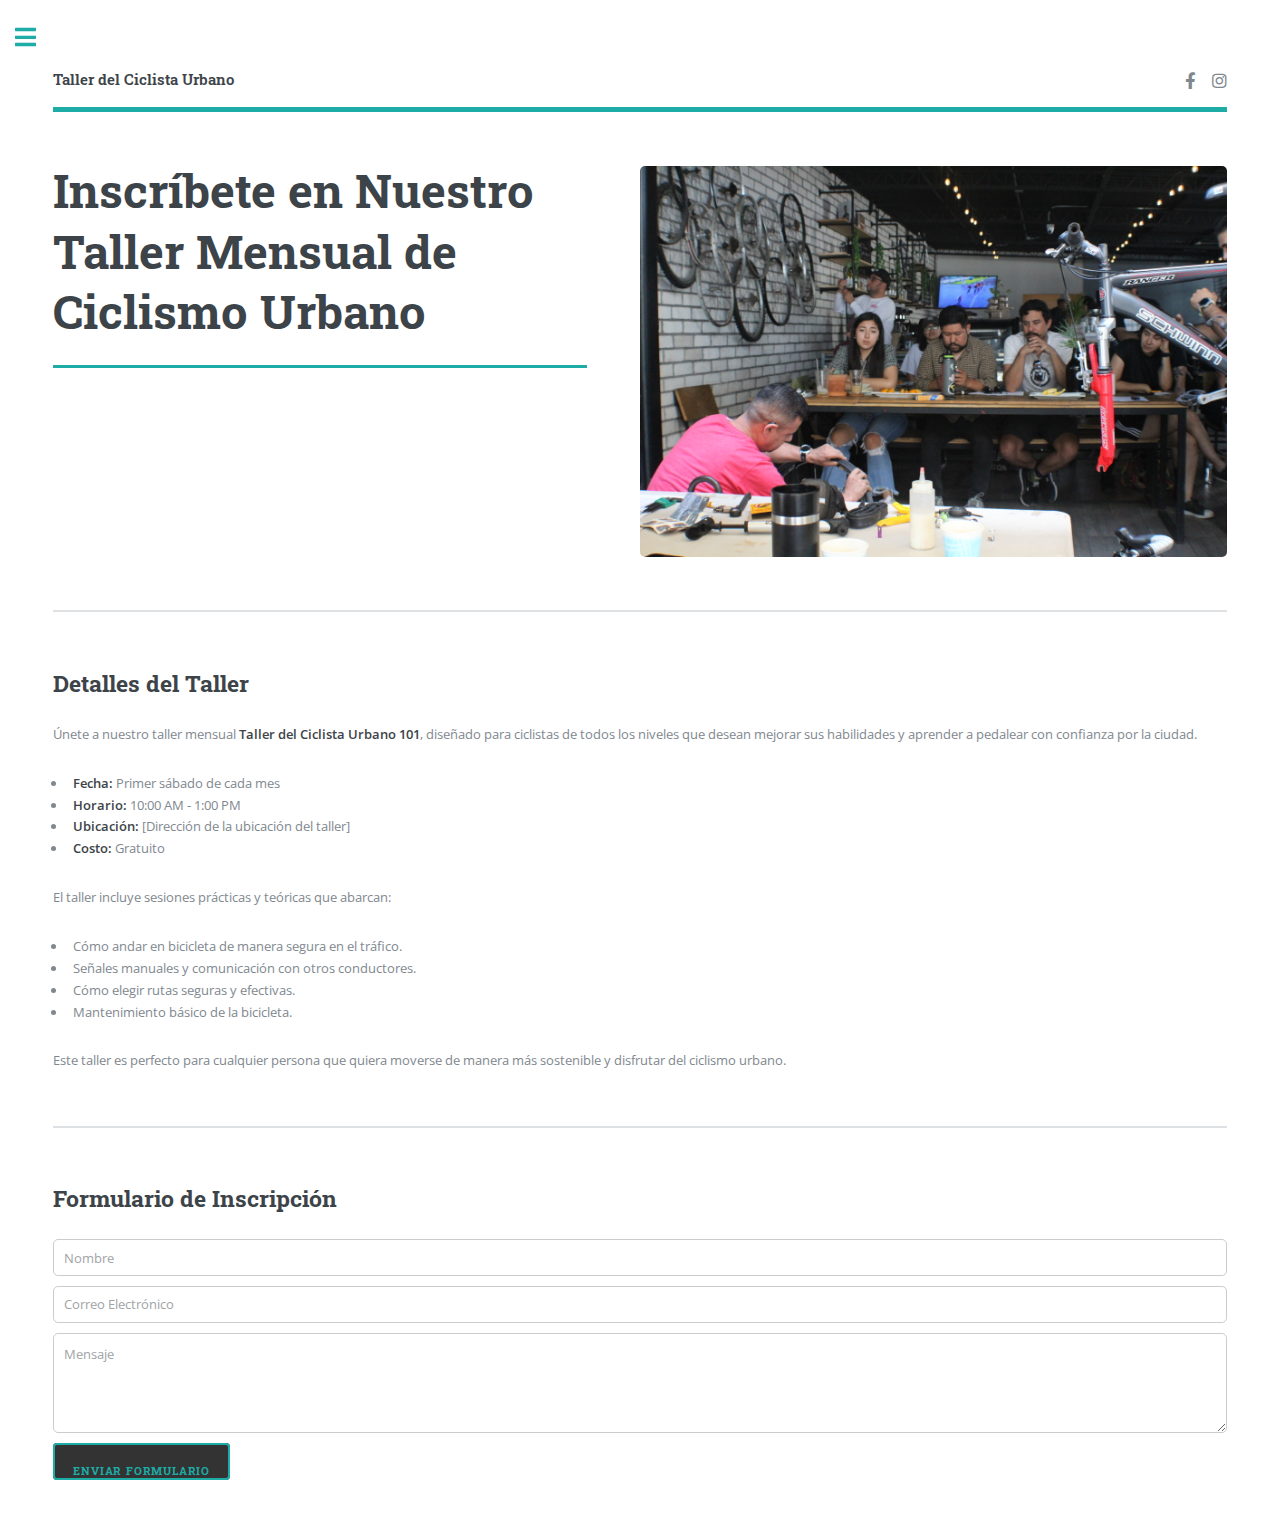
<file: taller.html>
<!DOCTYPE HTML>
<html lang="es">
<head>
    <meta charset="UTF-8">
    <meta name="viewport" content="width=device-width, initial-scale=1, user-scalable=no">
    <title>Taller del Ciclista Urbano 101 - Inscripción</title>
    <link rel="stylesheet" href="assets/css/main.css">
</head>
<body class="is-preload">

    <!-- Wrapper -->
    <div id="wrapper">

        <!-- Main Content -->
        <div id="main">
            <div class="inner">

                <!-- Header -->
								<header id="header">
									<a href="index.html" class="logo"><strong>Taller del Ciclista Urbano</strong></a>
									<ul class="icons">
										<li><a href="https://www.facebook.com/TallerDelCiclistaUrbanoTijuana/" class="icon brands fa-facebook-f" target="_blank"><span class="label">Facebook</span></a></li>
<li><a href="https://www.instagram.com/tallerdelciclistaurbano/" class="icon brands fa-instagram" target="_blank"><span class="label">Instagram</span></a></li>
									</ul>
								</header>

                <!-- Page Title -->
                <section id="banner">
                    <header class="major">
                        <h1>Inscríbete en Nuestro Taller Mensual de Ciclismo Urbano</h1>
                    </header>
                    <span class="image main"><img src="images/taller2.jpeg" alt="Imagen del taller de ciclismo urbano" /></span>
                </section>

                <!-- Workshop Information -->
                <section>
                    <header class="main">
                        <h2>Detalles del Taller</h2>
                    </header>
                    <p>Únete a nuestro taller mensual <strong>Taller del Ciclista Urbano 101</strong>, diseñado para ciclistas de todos los niveles que desean mejorar sus habilidades y aprender a pedalear con confianza por la ciudad.</p>
                    <ul>
                        <li><strong>Fecha:</strong> Primer sábado de cada mes</li>
                        <li><strong>Horario:</strong> 10:00 AM - 1:00 PM</li>
                        <li><strong>Ubicación:</strong> [Dirección de la ubicación del taller]</li>
                        <li><strong>Costo:</strong> Gratuito</li>
                    </ul>
                    <p>El taller incluye sesiones prácticas y teóricas que abarcan:</p>
                    <ul>
                        <li>Cómo andar en bicicleta de manera segura en el tráfico.</li>
                        <li>Señales manuales y comunicación con otros conductores.</li>
                        <li>Cómo elegir rutas seguras y efectivas.</li>
                        <li>Mantenimiento básico de la bicicleta.</li>
                    </ul>
                    <p>Este taller es perfecto para cualquier persona que quiera moverse de manera más sostenible y disfrutar del ciclismo urbano.</p>
                </section>

                <!-- Registration Form -->
                <section id="sign-up-form">
                    <header class="main">
                        <h2>Formulario de Inscripción</h2>
                    </header>
                    <form action="https://api.web3forms.com/submit" method="POST">

                        <!-- Replace with your Access Key -->
                        <input type="hidden" name="access_key" value="031b0f18-ac28-42a7-a3da-35ef1a5cf7a8">
                    
                        <!-- Form Inputs with Spanish placeholders -->
                        <input type="text" name="name" placeholder="Nombre" required style="padding: 10px; border: 1px solid #ccc; margin-bottom: 10px; width: 100%;">
                    
                        <input type="email" name="email" placeholder="Correo Electrónico" required style="padding: 10px; border: 1px solid #ccc; margin-bottom: 10px; width: 100%;">
                    
                        <textarea name="message" placeholder="Mensaje" required style="padding: 10px; border: 1px solid #ccc; margin-bottom: 10px; width: 100%; height: 100px;"></textarea>
                    
                        <!-- Honeypot Spam Protection -->
                        <input type="checkbox" name="botcheck" class="hidden" style="display: none;">
                    
                        <!-- Custom Confirmation / Success Page -->
                        <!-- <input type="hidden" name="redirect" value="https://mywebsite.com/thanks.html"> -->
                    
                        <button type="submit" style="padding: 10px 20px; background-color: #333; color: #fff; border: none; cursor: pointer;">
                            Enviar Formulario
                        </button>
                    
                    </form>
                    
                </section>

            </div>
        </div>

        <!-- Sidebar -->
        <div id="sidebar">
            <div class="inner">

                <!-- Search -->
                <section id="search" class="alt">
                    <form method="post" action="#">
                        <input type="text" name="query" id="query" placeholder="Buscar...">
                    </form>
                </section>

               <!-- Menu -->
								<nav id="menu">
									<header class="major">
										<h2>Menú</h2>
									</header>
									<ul>
										<li><a href="index.html">Inicio</a></li>
										<li><a href="taller.html">Taller mensual</a></li>
										<li><a href="galeria.html">Galería</a></li>
										<li><a href="gruposLocales.html">Grupos Locales</a></li> <!-- New page for local groups -->
										<li><a href="directorioMecanicos.html">Directorio de Tiendas de Bicicletas</a></li> <!-- New page for bike shop directory -->
										<li>
											<span class="opener">Submenú</span>
											<ul>
												<li><a href="mondayRide.html">Nuestra salida semanal cada lunes</a></li>
												<li><a href="#">Mantenimiento</a></li>
												<li><a href="#">Ciclismo Seguro</a></li>
											</ul>
										</li>
 									</ul>
								</nav>

                <!-- Contact Information -->
                <section>
                    <header class="major">
                        <h2>Contacto</h2>
                    </header>
                    <p>¿Tienes alguna duda? Contáctanos y te responderemos lo antes posible.</p>
                    <ul class="contact">
                        <li class="icon solid fa-envelope"><a href="mailto:info@tallerdeciclistaurbano.com">info@tallerdeciclistaurbano.com</a></li>
                        <li class="icon solid fa-phone">+52 (664) 123-4567</li>
                        <li class="icon solid fa-home">Calle 123, Zona Centro, Tijuana, B.C., México</li>
                    </ul>
                </section>

                <!-- Footer -->
                <footer id="footer">
                    <p class="copyright">&copy; Taller del Ciclista Urbano. Todos los derechos reservados. Diseño: <a href="https://html5up.net">HTML5 UP</a>.</p>
                </footer>

            </div>
        </div>

    </div>

    <!-- Scripts -->
    <script src="assets/js/jquery.min.js"></script>
    <script src="assets/js/browser.min.js"></script>
    <script src="assets/js/breakpoints.min.js"></script>
    <script src="assets/js/util.js"></script>
    <script src="assets/js/main.js"></script>

</body>
</html>
</file>
<file: assets/css/main.css>
@import url(fontawesome-all.min.css);
@import url("https://fonts.googleapis.com/css?family=Open+Sans:400,600,400italic,600italic|Roboto+Slab:400,700");
/*
	Editorial by HTML5 UP
	html5up.net | @ajlkn
	Free for personal and commercial use under the CCA 3.0 license (html5up.net/license)
*/
html, body, div, span, applet, object,
iframe, h1, h2, h3, h4, h5, h6, p, blockquote,
pre, a, abbr, acronym, address, big, cite,
code, del, dfn, em, img, ins, kbd, q, s, samp,
small, strike, strong, sub, sup, tt, var, b,
u, i, center, dl, dt, dd, ol, ul, li, fieldset,
form, label, legend, table, caption, tbody,
tfoot, thead, tr, th, td, article, aside,
canvas, details, embed, figure, figcaption,
footer, header, hgroup, menu, nav, output, ruby,
section, summary, time, mark, audio, video {
  margin: 0;
  padding: 0;
  border: 0;
  font-size: 100%;
  font: inherit;
  vertical-align: baseline; }

article, aside, details, figcaption, figure,
footer, header, hgroup, menu, nav, section {
  display: block; }

body {
  line-height: 1; }

ol, ul {
  list-style: none; }

blockquote, q {
  quotes: none; }
  blockquote:before, blockquote:after, q:before, q:after {
    content: '';
    content: none; }

table {
  border-collapse: collapse;
  border-spacing: 0; }

body {
  -webkit-text-size-adjust: none; }

mark {
  background-color: transparent;
  color: inherit; }

input::-moz-focus-inner {
  border: 0;
  padding: 0; }

input, select, textarea {
  -moz-appearance: none;
  -webkit-appearance: none;
  -ms-appearance: none;
  appearance: none; }

/* Basic */
@-ms-viewport {
  width: device-width; }

body {
  -ms-overflow-style: scrollbar; }

@media screen and (max-width: 480px) {
  html, body {
    min-width: 320px; } }

html {
  box-sizing: border-box; }

*, *:before, *:after {
  box-sizing: inherit; }

body {
  background: #ffffff; }
  body.is-preload *, body.is-preload *:before, body.is-preload *:after, body.is-resizing *, body.is-resizing *:before, body.is-resizing *:after {
    -moz-animation: none !important;
    -webkit-animation: none !important;
    -ms-animation: none !important;
    animation: none !important;
    -moz-transition: none !important;
    -webkit-transition: none !important;
    -ms-transition: none !important;
    transition: none !important; }

/* Type */
body, input, select, textarea {
  color: #7f888f;
  font-family: "Open Sans", sans-serif;
  font-size: 13pt;
  font-weight: 400;
  line-height: 1.65; }
  @media screen and (max-width: 1680px) {
    body, input, select, textarea {
      font-size: 11pt; } }
  @media screen and (max-width: 1280px) {
    body, input, select, textarea {
      font-size: 10pt; } }
  @media screen and (max-width: 360px) {
    body, input, select, textarea {
      font-size: 9pt; } }

a {
  -moz-transition: color 0.2s ease-in-out, border-bottom-color 0.2s ease-in-out;
  -webkit-transition: color 0.2s ease-in-out, border-bottom-color 0.2s ease-in-out;
  -ms-transition: color 0.2s ease-in-out, border-bottom-color 0.2s ease-in-out;
  transition: color 0.2s ease-in-out, border-bottom-color 0.2s ease-in-out;
  border-bottom: dotted 1px;
  color: #1EACA6;
  text-decoration: none; }
  a:hover {
    border-bottom-color: #1EACA6;
    color: #1EACA6 !important; }
    a:hover strong {
      color: inherit; }

strong, b {
  color: #3d4449;
  font-weight: 600; }

em, i {
  font-style: italic; }

p {
  margin: 0 0 2em 0; }

h1, h2, h3, h4, h5, h6 {
  color: #3d4449;
  font-family: "Roboto Slab", serif;
  font-weight: 700;
  line-height: 1.5;
  margin: 0 0 1em 0; }
  h1 a, h2 a, h3 a, h4 a, h5 a, h6 a {
    color: inherit;
    text-decoration: none;
    border-bottom: 0; }

h1 {
  font-size: 4em;
  margin: 0 0 0.5em 0;
  line-height: 1.3; }

h2 {
  font-size: 1.75em; }

h3 {
  font-size: 1.25em; }

h4 {
  font-size: 1.1em; }

h5 {
  font-size: 0.9em; }

h6 {
  font-size: 0.7em; }

@media screen and (max-width: 1680px) {
  h1 {
    font-size: 3.5em; } }

@media screen and (max-width: 980px) {
  h1 {
    font-size: 3.25em; } }

@media screen and (max-width: 736px) {
  h1 {
    font-size: 2em;
    line-height: 1.4; }
  h2 {
    font-size: 1.5em; } }

sub {
  font-size: 0.8em;
  position: relative;
  top: 0.5em; }

sup {
  font-size: 0.8em;
  position: relative;
  top: -0.5em; }

blockquote {
  border-left: solid 3px rgba(210, 215, 217, 0.75);
  font-style: italic;
  margin: 0 0 2em 0;
  padding: 0.5em 0 0.5em 2em; }

code {
  background: rgba(230, 235, 237, 0.25);
  border-radius: 0.375em;
  border: solid 1px rgba(210, 215, 217, 0.75);
  font-family: "Courier New", monospace;
  font-size: 0.9em;
  margin: 0 0.25em;
  padding: 0.25em 0.65em; }

pre {
  -webkit-overflow-scrolling: touch;
  font-family: "Courier New", monospace;
  font-size: 0.9em;
  margin: 0 0 2em 0; }
  pre code {
    display: block;
    line-height: 1.75;
    padding: 1em 1.5em;
    overflow-x: auto; }

hr {
  border: 0;
  border-bottom: solid 1px rgba(210, 215, 217, 0.75);
  margin: 2em 0; }
  hr.major {
    margin: 3em 0; }

.align-left {
  text-align: left; }

.align-center {
  text-align: center; }

.align-right {
  text-align: right; }

/* Row */
.row {
  display: flex;
  flex-wrap: wrap;
  box-sizing: border-box;
  align-items: stretch; }
  .row > * {
    box-sizing: border-box; }
  .row.gtr-uniform > * > :last-child {
    margin-bottom: 0; }
  .row.aln-left {
    justify-content: flex-start; }
  .row.aln-center {
    justify-content: center; }
  .row.aln-right {
    justify-content: flex-end; }
  .row.aln-top {
    align-items: flex-start; }
  .row.aln-middle {
    align-items: center; }
  .row.aln-bottom {
    align-items: flex-end; }
  .row > .imp {
    order: -1; }
  .row > .col-1 {
    width: 8.33333%; }
  .row > .off-1 {
    margin-left: 8.33333%; }
  .row > .col-2 {
    width: 16.66667%; }
  .row > .off-2 {
    margin-left: 16.66667%; }
  .row > .col-3 {
    width: 25%; }
  .row > .off-3 {
    margin-left: 25%; }
  .row > .col-4 {
    width: 33.33333%; }
  .row > .off-4 {
    margin-left: 33.33333%; }
  .row > .col-5 {
    width: 41.66667%; }
  .row > .off-5 {
    margin-left: 41.66667%; }
  .row > .col-6 {
    width: 50%; }
  .row > .off-6 {
    margin-left: 50%; }
  .row > .col-7 {
    width: 58.33333%; }
  .row > .off-7 {
    margin-left: 58.33333%; }
  .row > .col-8 {
    width: 66.66667%; }
  .row > .off-8 {
    margin-left: 66.66667%; }
  .row > .col-9 {
    width: 75%; }
  .row > .off-9 {
    margin-left: 75%; }
  .row > .col-10 {
    width: 83.33333%; }
  .row > .off-10 {
    margin-left: 83.33333%; }
  .row > .col-11 {
    width: 91.66667%; }
  .row > .off-11 {
    margin-left: 91.66667%; }
  .row > .col-12 {
    width: 100%; }
  .row > .off-12 {
    margin-left: 100%; }
  .row.gtr-0 {
    margin-top: 0;
    margin-left: 0em; }
    .row.gtr-0 > * {
      padding: 0 0 0 0em; }
    .row.gtr-0.gtr-uniform {
      margin-top: 0em; }
      .row.gtr-0.gtr-uniform > * {
        padding-top: 0em; }
  .row.gtr-25 {
    margin-top: 0;
    margin-left: -0.375em; }
    .row.gtr-25 > * {
      padding: 0 0 0 0.375em; }
    .row.gtr-25.gtr-uniform {
      margin-top: -0.375em; }
      .row.gtr-25.gtr-uniform > * {
        padding-top: 0.375em; }
  .row.gtr-50 {
    margin-top: 0;
    margin-left: -0.75em; }
    .row.gtr-50 > * {
      padding: 0 0 0 0.75em; }
    .row.gtr-50.gtr-uniform {
      margin-top: -0.75em; }
      .row.gtr-50.gtr-uniform > * {
        padding-top: 0.75em; }
  .row {
    margin-top: 0;
    margin-left: -1.5em; }
    .row > * {
      padding: 0 0 0 1.5em; }
    .row.gtr-uniform {
      margin-top: -1.5em; }
      .row.gtr-uniform > * {
        padding-top: 1.5em; }
  .row.gtr-150 {
    margin-top: 0;
    margin-left: -2.25em; }
    .row.gtr-150 > * {
      padding: 0 0 0 2.25em; }
    .row.gtr-150.gtr-uniform {
      margin-top: -2.25em; }
      .row.gtr-150.gtr-uniform > * {
        padding-top: 2.25em; }
  .row.gtr-200 {
    margin-top: 0;
    margin-left: -3em; }
    .row.gtr-200 > * {
      padding: 0 0 0 3em; }
    .row.gtr-200.gtr-uniform {
      margin-top: -3em; }
      .row.gtr-200.gtr-uniform > * {
        padding-top: 3em; }
  @media screen and (max-width: 1680px) {
    .row {
      display: flex;
      flex-wrap: wrap;
      box-sizing: border-box;
      align-items: stretch; }
      .row > * {
        box-sizing: border-box; }
      .row.gtr-uniform > * > :last-child {
        margin-bottom: 0; }
      .row.aln-left {
        justify-content: flex-start; }
      .row.aln-center {
        justify-content: center; }
      .row.aln-right {
        justify-content: flex-end; }
      .row.aln-top {
        align-items: flex-start; }
      .row.aln-middle {
        align-items: center; }
      .row.aln-bottom {
        align-items: flex-end; }
      .row > .imp-xlarge {
        order: -1; }
      .row > .col-1-xlarge {
        width: 8.33333%; }
      .row > .off-1-xlarge {
        margin-left: 8.33333%; }
      .row > .col-2-xlarge {
        width: 16.66667%; }
      .row > .off-2-xlarge {
        margin-left: 16.66667%; }
      .row > .col-3-xlarge {
        width: 25%; }
      .row > .off-3-xlarge {
        margin-left: 25%; }
      .row > .col-4-xlarge {
        width: 33.33333%; }
      .row > .off-4-xlarge {
        margin-left: 33.33333%; }
      .row > .col-5-xlarge {
        width: 41.66667%; }
      .row > .off-5-xlarge {
        margin-left: 41.66667%; }
      .row > .col-6-xlarge {
        width: 50%; }
      .row > .off-6-xlarge {
        margin-left: 50%; }
      .row > .col-7-xlarge {
        width: 58.33333%; }
      .row > .off-7-xlarge {
        margin-left: 58.33333%; }
      .row > .col-8-xlarge {
        width: 66.66667%; }
      .row > .off-8-xlarge {
        margin-left: 66.66667%; }
      .row > .col-9-xlarge {
        width: 75%; }
      .row > .off-9-xlarge {
        margin-left: 75%; }
      .row > .col-10-xlarge {
        width: 83.33333%; }
      .row > .off-10-xlarge {
        margin-left: 83.33333%; }
      .row > .col-11-xlarge {
        width: 91.66667%; }
      .row > .off-11-xlarge {
        margin-left: 91.66667%; }
      .row > .col-12-xlarge {
        width: 100%; }
      .row > .off-12-xlarge {
        margin-left: 100%; }
      .row.gtr-0 {
        margin-top: 0;
        margin-left: 0em; }
        .row.gtr-0 > * {
          padding: 0 0 0 0em; }
        .row.gtr-0.gtr-uniform {
          margin-top: 0em; }
          .row.gtr-0.gtr-uniform > * {
            padding-top: 0em; }
      .row.gtr-25 {
        margin-top: 0;
        margin-left: -0.375em; }
        .row.gtr-25 > * {
          padding: 0 0 0 0.375em; }
        .row.gtr-25.gtr-uniform {
          margin-top: -0.375em; }
          .row.gtr-25.gtr-uniform > * {
            padding-top: 0.375em; }
      .row.gtr-50 {
        margin-top: 0;
        margin-left: -0.75em; }
        .row.gtr-50 > * {
          padding: 0 0 0 0.75em; }
        .row.gtr-50.gtr-uniform {
          margin-top: -0.75em; }
          .row.gtr-50.gtr-uniform > * {
            padding-top: 0.75em; }
      .row {
        margin-top: 0;
        margin-left: -1.5em; }
        .row > * {
          padding: 0 0 0 1.5em; }
        .row.gtr-uniform {
          margin-top: -1.5em; }
          .row.gtr-uniform > * {
            padding-top: 1.5em; }
      .row.gtr-150 {
        margin-top: 0;
        margin-left: -2.25em; }
        .row.gtr-150 > * {
          padding: 0 0 0 2.25em; }
        .row.gtr-150.gtr-uniform {
          margin-top: -2.25em; }
          .row.gtr-150.gtr-uniform > * {
            padding-top: 2.25em; }
      .row.gtr-200 {
        margin-top: 0;
        margin-left: -3em; }
        .row.gtr-200 > * {
          padding: 0 0 0 3em; }
        .row.gtr-200.gtr-uniform {
          margin-top: -3em; }
          .row.gtr-200.gtr-uniform > * {
            padding-top: 3em; } }
  @media screen and (max-width: 1280px) {
    .row {
      display: flex;
      flex-wrap: wrap;
      box-sizing: border-box;
      align-items: stretch; }
      .row > * {
        box-sizing: border-box; }
      .row.gtr-uniform > * > :last-child {
        margin-bottom: 0; }
      .row.aln-left {
        justify-content: flex-start; }
      .row.aln-center {
        justify-content: center; }
      .row.aln-right {
        justify-content: flex-end; }
      .row.aln-top {
        align-items: flex-start; }
      .row.aln-middle {
        align-items: center; }
      .row.aln-bottom {
        align-items: flex-end; }
      .row > .imp-large {
        order: -1; }
      .row > .col-1-large {
        width: 8.33333%; }
      .row > .off-1-large {
        margin-left: 8.33333%; }
      .row > .col-2-large {
        width: 16.66667%; }
      .row > .off-2-large {
        margin-left: 16.66667%; }
      .row > .col-3-large {
        width: 25%; }
      .row > .off-3-large {
        margin-left: 25%; }
      .row > .col-4-large {
        width: 33.33333%; }
      .row > .off-4-large {
        margin-left: 33.33333%; }
      .row > .col-5-large {
        width: 41.66667%; }
      .row > .off-5-large {
        margin-left: 41.66667%; }
      .row > .col-6-large {
        width: 50%; }
      .row > .off-6-large {
        margin-left: 50%; }
      .row > .col-7-large {
        width: 58.33333%; }
      .row > .off-7-large {
        margin-left: 58.33333%; }
      .row > .col-8-large {
        width: 66.66667%; }
      .row > .off-8-large {
        margin-left: 66.66667%; }
      .row > .col-9-large {
        width: 75%; }
      .row > .off-9-large {
        margin-left: 75%; }
      .row > .col-10-large {
        width: 83.33333%; }
      .row > .off-10-large {
        margin-left: 83.33333%; }
      .row > .col-11-large {
        width: 91.66667%; }
      .row > .off-11-large {
        margin-left: 91.66667%; }
      .row > .col-12-large {
        width: 100%; }
      .row > .off-12-large {
        margin-left: 100%; }
      .row.gtr-0 {
        margin-top: 0;
        margin-left: 0em; }
        .row.gtr-0 > * {
          padding: 0 0 0 0em; }
        .row.gtr-0.gtr-uniform {
          margin-top: 0em; }
          .row.gtr-0.gtr-uniform > * {
            padding-top: 0em; }
      .row.gtr-25 {
        margin-top: 0;
        margin-left: -0.375em; }
        .row.gtr-25 > * {
          padding: 0 0 0 0.375em; }
        .row.gtr-25.gtr-uniform {
          margin-top: -0.375em; }
          .row.gtr-25.gtr-uniform > * {
            padding-top: 0.375em; }
      .row.gtr-50 {
        margin-top: 0;
        margin-left: -0.75em; }
        .row.gtr-50 > * {
          padding: 0 0 0 0.75em; }
        .row.gtr-50.gtr-uniform {
          margin-top: -0.75em; }
          .row.gtr-50.gtr-uniform > * {
            padding-top: 0.75em; }
      .row {
        margin-top: 0;
        margin-left: -1.5em; }
        .row > * {
          padding: 0 0 0 1.5em; }
        .row.gtr-uniform {
          margin-top: -1.5em; }
          .row.gtr-uniform > * {
            padding-top: 1.5em; }
      .row.gtr-150 {
        margin-top: 0;
        margin-left: -2.25em; }
        .row.gtr-150 > * {
          padding: 0 0 0 2.25em; }
        .row.gtr-150.gtr-uniform {
          margin-top: -2.25em; }
          .row.gtr-150.gtr-uniform > * {
            padding-top: 2.25em; }
      .row.gtr-200 {
        margin-top: 0;
        margin-left: -3em; }
        .row.gtr-200 > * {
          padding: 0 0 0 3em; }
        .row.gtr-200.gtr-uniform {
          margin-top: -3em; }
          .row.gtr-200.gtr-uniform > * {
            padding-top: 3em; } }
  @media screen and (max-width: 980px) {
    .row {
      display: flex;
      flex-wrap: wrap;
      box-sizing: border-box;
      align-items: stretch; }
      .row > * {
        box-sizing: border-box; }
      .row.gtr-uniform > * > :last-child {
        margin-bottom: 0; }
      .row.aln-left {
        justify-content: flex-start; }
      .row.aln-center {
        justify-content: center; }
      .row.aln-right {
        justify-content: flex-end; }
      .row.aln-top {
        align-items: flex-start; }
      .row.aln-middle {
        align-items: center; }
      .row.aln-bottom {
        align-items: flex-end; }
      .row > .imp-medium {
        order: -1; }
      .row > .col-1-medium {
        width: 8.33333%; }
      .row > .off-1-medium {
        margin-left: 8.33333%; }
      .row > .col-2-medium {
        width: 16.66667%; }
      .row > .off-2-medium {
        margin-left: 16.66667%; }
      .row > .col-3-medium {
        width: 25%; }
      .row > .off-3-medium {
        margin-left: 25%; }
      .row > .col-4-medium {
        width: 33.33333%; }
      .row > .off-4-medium {
        margin-left: 33.33333%; }
      .row > .col-5-medium {
        width: 41.66667%; }
      .row > .off-5-medium {
        margin-left: 41.66667%; }
      .row > .col-6-medium {
        width: 50%; }
      .row > .off-6-medium {
        margin-left: 50%; }
      .row > .col-7-medium {
        width: 58.33333%; }
      .row > .off-7-medium {
        margin-left: 58.33333%; }
      .row > .col-8-medium {
        width: 66.66667%; }
      .row > .off-8-medium {
        margin-left: 66.66667%; }
      .row > .col-9-medium {
        width: 75%; }
      .row > .off-9-medium {
        margin-left: 75%; }
      .row > .col-10-medium {
        width: 83.33333%; }
      .row > .off-10-medium {
        margin-left: 83.33333%; }
      .row > .col-11-medium {
        width: 91.66667%; }
      .row > .off-11-medium {
        margin-left: 91.66667%; }
      .row > .col-12-medium {
        width: 100%; }
      .row > .off-12-medium {
        margin-left: 100%; }
      .row.gtr-0 {
        margin-top: 0;
        margin-left: 0em; }
        .row.gtr-0 > * {
          padding: 0 0 0 0em; }
        .row.gtr-0.gtr-uniform {
          margin-top: 0em; }
          .row.gtr-0.gtr-uniform > * {
            padding-top: 0em; }
      .row.gtr-25 {
        margin-top: 0;
        margin-left: -0.375em; }
        .row.gtr-25 > * {
          padding: 0 0 0 0.375em; }
        .row.gtr-25.gtr-uniform {
          margin-top: -0.375em; }
          .row.gtr-25.gtr-uniform > * {
            padding-top: 0.375em; }
      .row.gtr-50 {
        margin-top: 0;
        margin-left: -0.75em; }
        .row.gtr-50 > * {
          padding: 0 0 0 0.75em; }
        .row.gtr-50.gtr-uniform {
          margin-top: -0.75em; }
          .row.gtr-50.gtr-uniform > * {
            padding-top: 0.75em; }
      .row {
        margin-top: 0;
        margin-left: -1.5em; }
        .row > * {
          padding: 0 0 0 1.5em; }
        .row.gtr-uniform {
          margin-top: -1.5em; }
          .row.gtr-uniform > * {
            padding-top: 1.5em; }
      .row.gtr-150 {
        margin-top: 0;
        margin-left: -2.25em; }
        .row.gtr-150 > * {
          padding: 0 0 0 2.25em; }
        .row.gtr-150.gtr-uniform {
          margin-top: -2.25em; }
          .row.gtr-150.gtr-uniform > * {
            padding-top: 2.25em; }
      .row.gtr-200 {
        margin-top: 0;
        margin-left: -3em; }
        .row.gtr-200 > * {
          padding: 0 0 0 3em; }
        .row.gtr-200.gtr-uniform {
          margin-top: -3em; }
          .row.gtr-200.gtr-uniform > * {
            padding-top: 3em; } }
  @media screen and (max-width: 736px) {
    .row {
      display: flex;
      flex-wrap: wrap;
      box-sizing: border-box;
      align-items: stretch; }
      .row > * {
        box-sizing: border-box; }
      .row.gtr-uniform > * > :last-child {
        margin-bottom: 0; }
      .row.aln-left {
        justify-content: flex-start; }
      .row.aln-center {
        justify-content: center; }
      .row.aln-right {
        justify-content: flex-end; }
      .row.aln-top {
        align-items: flex-start; }
      .row.aln-middle {
        align-items: center; }
      .row.aln-bottom {
        align-items: flex-end; }
      .row > .imp-small {
        order: -1; }
      .row > .col-1-small {
        width: 8.33333%; }
      .row > .off-1-small {
        margin-left: 8.33333%; }
      .row > .col-2-small {
        width: 16.66667%; }
      .row > .off-2-small {
        margin-left: 16.66667%; }
      .row > .col-3-small {
        width: 25%; }
      .row > .off-3-small {
        margin-left: 25%; }
      .row > .col-4-small {
        width: 33.33333%; }
      .row > .off-4-small {
        margin-left: 33.33333%; }
      .row > .col-5-small {
        width: 41.66667%; }
      .row > .off-5-small {
        margin-left: 41.66667%; }
      .row > .col-6-small {
        width: 50%; }
      .row > .off-6-small {
        margin-left: 50%; }
      .row > .col-7-small {
        width: 58.33333%; }
      .row > .off-7-small {
        margin-left: 58.33333%; }
      .row > .col-8-small {
        width: 66.66667%; }
      .row > .off-8-small {
        margin-left: 66.66667%; }
      .row > .col-9-small {
        width: 75%; }
      .row > .off-9-small {
        margin-left: 75%; }
      .row > .col-10-small {
        width: 83.33333%; }
      .row > .off-10-small {
        margin-left: 83.33333%; }
      .row > .col-11-small {
        width: 91.66667%; }
      .row > .off-11-small {
        margin-left: 91.66667%; }
      .row > .col-12-small {
        width: 100%; }
      .row > .off-12-small {
        margin-left: 100%; }
      .row.gtr-0 {
        margin-top: 0;
        margin-left: 0em; }
        .row.gtr-0 > * {
          padding: 0 0 0 0em; }
        .row.gtr-0.gtr-uniform {
          margin-top: 0em; }
          .row.gtr-0.gtr-uniform > * {
            padding-top: 0em; }
      .row.gtr-25 {
        margin-top: 0;
        margin-left: -0.375em; }
        .row.gtr-25 > * {
          padding: 0 0 0 0.375em; }
        .row.gtr-25.gtr-uniform {
          margin-top: -0.375em; }
          .row.gtr-25.gtr-uniform > * {
            padding-top: 0.375em; }
      .row.gtr-50 {
        margin-top: 0;
        margin-left: -0.75em; }
        .row.gtr-50 > * {
          padding: 0 0 0 0.75em; }
        .row.gtr-50.gtr-uniform {
          margin-top: -0.75em; }
          .row.gtr-50.gtr-uniform > * {
            padding-top: 0.75em; }
      .row {
        margin-top: 0;
        margin-left: -1.5em; }
        .row > * {
          padding: 0 0 0 1.5em; }
        .row.gtr-uniform {
          margin-top: -1.5em; }
          .row.gtr-uniform > * {
            padding-top: 1.5em; }
      .row.gtr-150 {
        margin-top: 0;
        margin-left: -2.25em; }
        .row.gtr-150 > * {
          padding: 0 0 0 2.25em; }
        .row.gtr-150.gtr-uniform {
          margin-top: -2.25em; }
          .row.gtr-150.gtr-uniform > * {
            padding-top: 2.25em; }
      .row.gtr-200 {
        margin-top: 0;
        margin-left: -3em; }
        .row.gtr-200 > * {
          padding: 0 0 0 3em; }
        .row.gtr-200.gtr-uniform {
          margin-top: -3em; }
          .row.gtr-200.gtr-uniform > * {
            padding-top: 3em; } }
  @media screen and (max-width: 480px) {
    .row {
      display: flex;
      flex-wrap: wrap;
      box-sizing: border-box;
      align-items: stretch; }
      .row > * {
        box-sizing: border-box; }
      .row.gtr-uniform > * > :last-child {
        margin-bottom: 0; }
      .row.aln-left {
        justify-content: flex-start; }
      .row.aln-center {
        justify-content: center; }
      .row.aln-right {
        justify-content: flex-end; }
      .row.aln-top {
        align-items: flex-start; }
      .row.aln-middle {
        align-items: center; }
      .row.aln-bottom {
        align-items: flex-end; }
      .row > .imp-xsmall {
        order: -1; }
      .row > .col-1-xsmall {
        width: 8.33333%; }
      .row > .off-1-xsmall {
        margin-left: 8.33333%; }
      .row > .col-2-xsmall {
        width: 16.66667%; }
      .row > .off-2-xsmall {
        margin-left: 16.66667%; }
      .row > .col-3-xsmall {
        width: 25%; }
      .row > .off-3-xsmall {
        margin-left: 25%; }
      .row > .col-4-xsmall {
        width: 33.33333%; }
      .row > .off-4-xsmall {
        margin-left: 33.33333%; }
      .row > .col-5-xsmall {
        width: 41.66667%; }
      .row > .off-5-xsmall {
        margin-left: 41.66667%; }
      .row > .col-6-xsmall {
        width: 50%; }
      .row > .off-6-xsmall {
        margin-left: 50%; }
      .row > .col-7-xsmall {
        width: 58.33333%; }
      .row > .off-7-xsmall {
        margin-left: 58.33333%; }
      .row > .col-8-xsmall {
        width: 66.66667%; }
      .row > .off-8-xsmall {
        margin-left: 66.66667%; }
      .row > .col-9-xsmall {
        width: 75%; }
      .row > .off-9-xsmall {
        margin-left: 75%; }
      .row > .col-10-xsmall {
        width: 83.33333%; }
      .row > .off-10-xsmall {
        margin-left: 83.33333%; }
      .row > .col-11-xsmall {
        width: 91.66667%; }
      .row > .off-11-xsmall {
        margin-left: 91.66667%; }
      .row > .col-12-xsmall {
        width: 100%; }
      .row > .off-12-xsmall {
        margin-left: 100%; }
      .row.gtr-0 {
        margin-top: 0;
        margin-left: 0em; }
        .row.gtr-0 > * {
          padding: 0 0 0 0em; }
        .row.gtr-0.gtr-uniform {
          margin-top: 0em; }
          .row.gtr-0.gtr-uniform > * {
            padding-top: 0em; }
      .row.gtr-25 {
        margin-top: 0;
        margin-left: -0.375em; }
        .row.gtr-25 > * {
          padding: 0 0 0 0.375em; }
        .row.gtr-25.gtr-uniform {
          margin-top: -0.375em; }
          .row.gtr-25.gtr-uniform > * {
            padding-top: 0.375em; }
      .row.gtr-50 {
        margin-top: 0;
        margin-left: -0.75em; }
        .row.gtr-50 > * {
          padding: 0 0 0 0.75em; }
        .row.gtr-50.gtr-uniform {
          margin-top: -0.75em; }
          .row.gtr-50.gtr-uniform > * {
            padding-top: 0.75em; }
      .row {
        margin-top: 0;
        margin-left: -1.5em; }
        .row > * {
          padding: 0 0 0 1.5em; }
        .row.gtr-uniform {
          margin-top: -1.5em; }
          .row.gtr-uniform > * {
            padding-top: 1.5em; }
      .row.gtr-150 {
        margin-top: 0;
        margin-left: -2.25em; }
        .row.gtr-150 > * {
          padding: 0 0 0 2.25em; }
        .row.gtr-150.gtr-uniform {
          margin-top: -2.25em; }
          .row.gtr-150.gtr-uniform > * {
            padding-top: 2.25em; }
      .row.gtr-200 {
        margin-top: 0;
        margin-left: -3em; }
        .row.gtr-200 > * {
          padding: 0 0 0 3em; }
        .row.gtr-200.gtr-uniform {
          margin-top: -3em; }
          .row.gtr-200.gtr-uniform > * {
            padding-top: 3em; } }

/* Section/Article */
section.special, article.special {
  text-align: center; }

header p {
  font-family: "Roboto Slab", serif;
  font-size: 1em;
  font-weight: 400;
  letter-spacing: 0.075em;
  margin-top: -0.5em;
  text-transform: uppercase; }

header.major > :last-child {
  border-bottom: solid 3px #1EACA6;
  display: inline-block;
  margin: 0 0 2em 0;
  padding: 0 0.75em 0.5em 0; }

header.main > :last-child {
  margin: 0 0 1em 0; }

/* Form */
form {
  margin: 0 0 2em 0; }

label {
  color: #3d4449;
  display: block;
  font-size: 0.9em;
  font-weight: 600;
  margin: 0 0 1em 0; }

input[type="text"],
input[type="password"],
input[type="email"],
input[type="tel"],
input[type="search"],
input[type="url"],
select,
textarea {
  -moz-appearance: none;
  -webkit-appearance: none;
  -ms-appearance: none;
  appearance: none;
  background: #ffffff;
  border-radius: 0.375em;
  border: none;
  border: solid 1px rgba(210, 215, 217, 0.75);
  color: inherit;
  display: block;
  outline: 0;
  padding: 0 1em;
  text-decoration: none;
  width: 100%; }
  input[type="text"]:invalid,
  input[type="password"]:invalid,
  input[type="email"]:invalid,
  input[type="tel"]:invalid,
  input[type="search"]:invalid,
  input[type="url"]:invalid,
  select:invalid,
  textarea:invalid {
    box-shadow: none; }
  input[type="text"]:focus,
  input[type="password"]:focus,
  input[type="email"]:focus,
  input[type="tel"]:focus,
  input[type="search"]:focus,
  input[type="url"]:focus,
  select:focus,
  textarea:focus {
    border-color: #1EACA6;
    box-shadow: 0 0 0 1px #1EACA6; }

select {
  background-image: url("data:image/svg+xml;charset=utf8,%3Csvg xmlns='http://www.w3.org/2000/svg' width='40' height='40' preserveAspectRatio='none' viewBox='0 0 40 40'%3E%3Cpath d='M9.4,12.3l10.4,10.4l10.4-10.4c0.2-0.2,0.5-0.4,0.9-0.4c0.3,0,0.6,0.1,0.9,0.4l3.3,3.3c0.2,0.2,0.4,0.5,0.4,0.9 c0,0.4-0.1,0.6-0.4,0.9L20.7,31.9c-0.2,0.2-0.5,0.4-0.9,0.4c-0.3,0-0.6-0.1-0.9-0.4L4.3,17.3c-0.2-0.2-0.4-0.5-0.4-0.9 c0-0.4,0.1-0.6,0.4-0.9l3.3-3.3c0.2-0.2,0.5-0.4,0.9-0.4S9.1,12.1,9.4,12.3z' fill='rgba(210, 215, 217, 0.75)' /%3E%3C/svg%3E");
  background-size: 1.25em;
  background-repeat: no-repeat;
  background-position: calc(100% - 1em) center;
  height: 2.75em;
  padding-right: 2.75em;
  text-overflow: ellipsis; }
  select option {
    color: #3d4449;
    background: #ffffff; }
  select:focus::-ms-value {
    background-color: transparent; }
  select::-ms-expand {
    display: none; }

input[type="text"],
input[type="password"],
input[type="email"],
input[type="tel"],
input[type="search"],
input[type="url"],
select {
  height: 2.75em; }

textarea {
  padding: 0.75em 1em; }

input[type="checkbox"],
input[type="radio"] {
  -moz-appearance: none;
  -webkit-appearance: none;
  -ms-appearance: none;
  appearance: none;
  display: block;
  float: left;
  margin-right: -2em;
  opacity: 0;
  width: 1em;
  z-index: -1; }
  input[type="checkbox"] + label,
  input[type="radio"] + label {
    text-decoration: none;
    color: #7f888f;
    cursor: pointer;
    display: inline-block;
    font-size: 1em;
    font-weight: 400;
    padding-left: 2.4em;
    padding-right: 0.75em;
    position: relative; }
    input[type="checkbox"] + label:before,
    input[type="radio"] + label:before {
      -moz-osx-font-smoothing: grayscale;
      -webkit-font-smoothing: antialiased;
      display: inline-block;
      font-style: normal;
      font-variant: normal;
      text-rendering: auto;
      line-height: 1;
      text-transform: none !important;
      font-family: 'Font Awesome 5 Free';
      font-weight: 900; }
    input[type="checkbox"] + label:before,
    input[type="radio"] + label:before {
      background: #ffffff;
      border-radius: 0.375em;
      border: solid 1px rgba(210, 215, 217, 0.75);
      content: '';
      display: inline-block;
      font-size: 0.8em;
      height: 2.0625em;
      left: 0;
      line-height: 2.0625em;
      position: absolute;
      text-align: center;
      top: 0;
      width: 2.0625em; }
  input[type="checkbox"]:checked + label:before,
  input[type="radio"]:checked + label:before {
    background: #3d4449;
    border-color: #3d4449;
    color: #ffffff;
    content: '\f00c'; }
  input[type="checkbox"]:focus + label:before,
  input[type="radio"]:focus + label:before {
    border-color: #1EACA6;
    box-shadow: 0 0 0 1px #1EACA6; }

input[type="checkbox"] + label:before {
  border-radius: 0.375em; }

input[type="radio"] + label:before {
  border-radius: 100%; }

::-webkit-input-placeholder {
  color: #9fa3a6 !important;
  opacity: 1.0; }

:-moz-placeholder {
  color: #9fa3a6 !important;
  opacity: 1.0; }

::-moz-placeholder {
  color: #9fa3a6 !important;
  opacity: 1.0; }

:-ms-input-placeholder {
  color: #9fa3a6 !important;
  opacity: 1.0; }

/* Box */
.box {
  border-radius: 0.375em;
  border: solid 1px rgba(210, 215, 217, 0.75);
  margin-bottom: 2em;
  padding: 1.5em; }
  .box > :last-child,
  .box > :last-child > :last-child,
  .box > :last-child > :last-child > :last-child {
    margin-bottom: 0; }
  .box.alt {
    border: 0;
    border-radius: 0;
    padding: 0; }

/* Icon */
.icon {
  text-decoration: none;
  border-bottom: none;
  position: relative; }
  .icon:before {
    -moz-osx-font-smoothing: grayscale;
    -webkit-font-smoothing: antialiased;
    display: inline-block;
    font-style: normal;
    font-variant: normal;
    text-rendering: auto;
    line-height: 1;
    text-transform: none !important;
    font-family: 'Font Awesome 5 Free';
    font-weight: 400; }
  .icon > .label {
    display: none; }
  .icon:before {
    line-height: inherit; }
  .icon.solid:before {
    font-weight: 900; }
  .icon.brands:before {
    font-family: 'Font Awesome 5 Brands'; }

/* Image */
.image {
  border-radius: 0.375em;
  border: 0;
  display: inline-block;
  position: relative; }
  .image img {
    border-radius: 0.375em;
    display: block; }
  .image.left, .image.right {
    max-width: 40%; }
    .image.left img, .image.right img {
      width: 100%; }
  .image.left {
    float: left;
    padding: 0 1.5em 1em 0;
    top: 0.25em; }
  .image.right {
    float: right;
    padding: 0 0 1em 1.5em;
    top: 0.25em; }
  .image.fit {
    display: block;
    margin: 0 0 2em 0;
    width: 100%; }
    .image.fit img {
      width: 100%; }
  .image.main {
    display: block;
    margin: 0 0 3em 0;
    width: 100%; }
    .image.main img {
      width: 100%; }

a.image {
  overflow: hidden; }
  a.image img {
    -moz-transition: -moz-transform 0.2s ease;
    -webkit-transition: -webkit-transform 0.2s ease;
    -ms-transition: -ms-transform 0.2s ease;
    transition: transform 0.2s ease; }
  a.image:hover img {
    -moz-transform: scale(1.075);
    -webkit-transform: scale(1.075);
    -ms-transform: scale(1.075);
    transform: scale(1.075); }

/* List */
ol {
  list-style: decimal;
  margin: 0 0 2em 0;
  padding-left: 1.25em; }
  ol li {
    padding-left: 0.25em; }

ul {
  list-style: disc;
  margin: 0 0 2em 0;
  padding-left: 1em; }
  ul li {
    padding-left: 0.5em; }
  ul.alt {
    list-style: none;
    padding-left: 0; }
    ul.alt li {
      border-top: solid 1px rgba(210, 215, 217, 0.75);
      padding: 0.5em 0; }
      ul.alt li:first-child {
        border-top: 0;
        padding-top: 0; }

dl {
  margin: 0 0 2em 0; }
  dl dt {
    display: block;
    font-weight: 600;
    margin: 0 0 1em 0; }
  dl dd {
    margin-left: 2em; }

/* Actions */
ul.actions {
  display: -moz-flex;
  display: -webkit-flex;
  display: -ms-flex;
  display: flex;
  cursor: default;
  list-style: none;
  margin-left: -1em;
  padding-left: 0; }
  ul.actions li {
    padding: 0 0 0 1em;
    vertical-align: middle; }
  ul.actions.special {
    -moz-justify-content: center;
    -webkit-justify-content: center;
    -ms-justify-content: center;
    justify-content: center;
    width: 100%;
    margin-left: 0; }
    ul.actions.special li:first-child {
      padding-left: 0; }
  ul.actions.stacked {
    -moz-flex-direction: column;
    -webkit-flex-direction: column;
    -ms-flex-direction: column;
    flex-direction: column;
    margin-left: 0; }
    ul.actions.stacked li {
      padding: 1.3em 0 0 0; }
      ul.actions.stacked li:first-child {
        padding-top: 0; }
  ul.actions.fit {
    width: calc(100% + 1em); }
    ul.actions.fit li {
      -moz-flex-grow: 1;
      -webkit-flex-grow: 1;
      -ms-flex-grow: 1;
      flex-grow: 1;
      -moz-flex-shrink: 1;
      -webkit-flex-shrink: 1;
      -ms-flex-shrink: 1;
      flex-shrink: 1;
      width: 100%; }
      ul.actions.fit li > * {
        width: 100%; }
    ul.actions.fit.stacked {
      width: 100%; }

/* Icons */
ul.icons {
  cursor: default;
  list-style: none;
  padding-left: 0; }
  ul.icons li {
    display: inline-block;
    padding: 0 1em 0 0; }
    ul.icons li:last-child {
      padding-right: 0; }
    ul.icons li .icon {
      color: inherit; }
      ul.icons li .icon:before {
        font-size: 1.25em; }

/* Contact */
ul.contact {
  list-style: none;
  padding: 0; }
  ul.contact li {
    text-decoration: none;
    border-top: solid 1px rgba(210, 215, 217, 0.75);
    margin: 1.5em 0 0 0;
    padding: 1.5em 0 0 3em;
    position: relative; }
    ul.contact li:before {
      -moz-osx-font-smoothing: grayscale;
      -webkit-font-smoothing: antialiased;
      display: inline-block;
      font-style: normal;
      font-variant: normal;
      text-rendering: auto;
      line-height: 1;
      text-transform: none !important;
      font-family: 'Font Awesome 5 Free';
      font-weight: 400; }
    ul.contact li:before {
      color: #1EACA6;
      display: inline-block;
      font-size: 1.5em;
      height: 1.125em;
      left: 0;
      line-height: 1.125em;
      position: absolute;
      text-align: center;
      top: 1em;
      width: 1.5em; }
    ul.contact li:first-child {
      border-top: 0;
      margin-top: 0;
      padding-top: 0; }
      ul.contact li:first-child:before {
        top: 0; }
    ul.contact li a {
      color: inherit; }

/* Pagination */
ul.pagination {
  cursor: default;
  list-style: none;
  padding-left: 0; }
  ul.pagination li {
    display: inline-block;
    padding-left: 0;
    vertical-align: middle; }
    ul.pagination li > .page {
      -moz-transition: background-color 0.2s ease-in-out, color 0.2s ease-in-out;
      -webkit-transition: background-color 0.2s ease-in-out, color 0.2s ease-in-out;
      -ms-transition: background-color 0.2s ease-in-out, color 0.2s ease-in-out;
      transition: background-color 0.2s ease-in-out, color 0.2s ease-in-out;
      border-bottom: 0;
      border-radius: 0.375em;
      display: inline-block;
      font-size: 0.8em;
      font-weight: 600;
      height: 2em;
      line-height: 2em;
      margin: 0 0.125em;
      min-width: 2em;
      padding: 0 0.5em;
      text-align: center; }
      ul.pagination li > .page.active {
        background-color: #1EACA6;
        color: #ffffff !important; }
        ul.pagination li > .page.active:hover {
          background-color: #f67878; }
        ul.pagination li > .page.active:active {
          background-color: #f45c5c; }
    ul.pagination li:first-child {
      padding-right: 0.75em; }
    ul.pagination li:last-child {
      padding-left: 0.75em; }
  @media screen and (max-width: 480px) {
    ul.pagination li:nth-child(n+2):nth-last-child(n+2) {
      display: none; }
    ul.pagination li:first-child {
      padding-right: 0; } }

/* Table */
.table-wrapper {
  -webkit-overflow-scrolling: touch;
  overflow-x: auto; }

table {
  margin: 0 0 2em 0;
  width: 100%; }
  table tbody tr {
    border: solid 1px rgba(210, 215, 217, 0.75);
    border-left: 0;
    border-right: 0; }
    table tbody tr:nth-child(2n + 1) {
      background-color: rgba(230, 235, 237, 0.25); }
  table td {
    padding: 0.75em 0.75em; }
  table th {
    color: #3d4449;
    font-size: 0.9em;
    font-weight: 600;
    padding: 0 0.75em 0.75em 0.75em;
    text-align: left; }
  table thead {
    border-bottom: solid 2px rgba(210, 215, 217, 0.75); }
  table tfoot {
    border-top: solid 2px rgba(210, 215, 217, 0.75); }
  table.alt {
    border-collapse: separate; }
    table.alt tbody tr td {
      border: solid 1px rgba(210, 215, 217, 0.75);
      border-left-width: 0;
      border-top-width: 0; }
      table.alt tbody tr td:first-child {
        border-left-width: 1px; }
    table.alt tbody tr:first-child td {
      border-top-width: 1px; }
    table.alt thead {
      border-bottom: 0; }
    table.alt tfoot {
      border-top: 0; }

/* Button */
input[type="submit"],
input[type="reset"],
input[type="button"],
button,
.button {
  -moz-appearance: none;
  -webkit-appearance: none;
  -ms-appearance: none;
  appearance: none;
  -moz-transition: background-color 0.2s ease-in-out, color 0.2s ease-in-out;
  -webkit-transition: background-color 0.2s ease-in-out, color 0.2s ease-in-out;
  -ms-transition: background-color 0.2s ease-in-out, color 0.2s ease-in-out;
  transition: background-color 0.2s ease-in-out, color 0.2s ease-in-out;
  background-color: transparent;
  border-radius: 0.375em;
  border: 0;
  box-shadow: inset 0 0 0 2px #1EACA6;
  color: #1EACA6 !important;
  cursor: pointer;
  display: inline-block;
  font-family: "Roboto Slab", serif;
  font-size: 0.8em;
  font-weight: 700;
  height: 3.5em;
  letter-spacing: 0.075em;
  line-height: 3.5em;
  padding: 0 2.25em;
  text-align: center;
  text-decoration: none;
  text-transform: uppercase;
  white-space: nowrap; }
  input[type="submit"]:hover,
  input[type="reset"]:hover,
  input[type="button"]:hover,
  button:hover,
  .button:hover {
    background-color: rgba(245, 106, 106, 0.05); }
  input[type="submit"]:active,
  input[type="reset"]:active,
  input[type="button"]:active,
  button:active,
  .button:active {
    background-color: rgba(245, 106, 106, 0.15); }
  input[type="submit"].icon:before,
  input[type="reset"].icon:before,
  input[type="button"].icon:before,
  button.icon:before,
  .button.icon:before {
    margin-right: 0.5em; }
  input[type="submit"].fit,
  input[type="reset"].fit,
  input[type="button"].fit,
  button.fit,
  .button.fit {
    width: 100%; }
  input[type="submit"].small,
  input[type="reset"].small,
  input[type="button"].small,
  button.small,
  .button.small {
    font-size: 0.6em; }
  input[type="submit"].large,
  input[type="reset"].large,
  input[type="button"].large,
  button.large,
  .button.large {
    font-size: 1em;
    height: 3.65em;
    line-height: 3.65em; }
  input[type="submit"].primary,
  input[type="reset"].primary,
  input[type="button"].primary,
  button.primary,
  .button.primary {
    background-color: #1EACA6;
    box-shadow: none;
    color: #ffffff !important; }
    input[type="submit"].primary:hover,
    input[type="reset"].primary:hover,
    input[type="button"].primary:hover,
    button.primary:hover,
    .button.primary:hover {
      background-color: #f67878; }
    input[type="submit"].primary:active,
    input[type="reset"].primary:active,
    input[type="button"].primary:active,
    button.primary:active,
    .button.primary:active {
      background-color: #f45c5c; }
  input[type="submit"].disabled, input[type="submit"]:disabled,
  input[type="reset"].disabled,
  input[type="reset"]:disabled,
  input[type="button"].disabled,
  input[type="button"]:disabled,
  button.disabled,
  button:disabled,
  .button.disabled,
  .button:disabled {
    pointer-events: none;
    opacity: 0.25; }

/* Mini Posts */
.mini-posts article {
  border-top: solid 1px rgba(210, 215, 217, 0.75);
  margin-top: 2em;
  padding-top: 2em; }
  .mini-posts article .image {
    display: block;
    margin: 0 0 1.5em 0; }
    .mini-posts article .image img {
      display: block;
      width: 100%; }
  .mini-posts article:first-child {
    border-top: 0;
    margin-top: 0;
    padding-top: 0; }

/* Features */
.features {
  display: -moz-flex;
  display: -webkit-flex;
  display: -ms-flex;
  display: flex;
  -moz-flex-wrap: wrap;
  -webkit-flex-wrap: wrap;
  -ms-flex-wrap: wrap;
  flex-wrap: wrap;
  margin: 0 0 2em -3em;
  width: calc(100% + 3em); }
  .features article {
    -moz-align-items: center;
    -webkit-align-items: center;
    -ms-align-items: center;
    align-items: center;
    display: -moz-flex;
    display: -webkit-flex;
    display: -ms-flex;
    display: flex;
    margin: 0 0 3em 3em;
    position: relative;
    width: calc(50% - 3em); }
    .features article:nth-child(2n - 1) {
      margin-right: 1.5em; }
    .features article:nth-child(2n) {
      margin-left: 1.5em; }
    .features article:nth-last-child(1), .features article:nth-last-child(2) {
      margin-bottom: 0; }
    .features article .icon {
      -moz-flex-grow: 0;
      -webkit-flex-grow: 0;
      -ms-flex-grow: 0;
      flex-grow: 0;
      -moz-flex-shrink: 0;
      -webkit-flex-shrink: 0;
      -ms-flex-shrink: 0;
      flex-shrink: 0;
      display: block;
      height: 10em;
      line-height: 10em;
      margin: 0 2em 0 0;
      text-align: center;
      width: 10em; }
      .features article .icon:before {
        color: #1EACA6;
        font-size: 2.75rem;
        position: relative;
        top: 0.05em; }
      .features article .icon:after {
        -moz-transform: rotate(45deg);
        -webkit-transform: rotate(45deg);
        -ms-transform: rotate(45deg);
        transform: rotate(45deg);
        border-radius: 0.25rem;
        border: solid 2px rgba(210, 215, 217, 0.75);
        content: '';
        display: block;
        height: 7em;
        left: 50%;
        margin: -3.5em 0 0 -3.5em;
        position: absolute;
        top: 50%;
        width: 7em; }
    .features article .content {
      -moz-flex-grow: 1;
      -webkit-flex-grow: 1;
      -ms-flex-grow: 1;
      flex-grow: 1;
      -moz-flex-shrink: 1;
      -webkit-flex-shrink: 1;
      -ms-flex-shrink: 1;
      flex-shrink: 1;
      width: 100%; }
      .features article .content > :last-child {
        margin-bottom: 0; }
  @media screen and (max-width: 980px) {
    .features {
      margin: 0 0 2em 0;
      width: 100%; }
      .features article {
        margin: 0 0 3em 0;
        width: 100%; }
        .features article:nth-child(2n - 1) {
          margin-right: 0; }
        .features article:nth-child(2n) {
          margin-left: 0; }
        .features article:nth-last-child(1), .features article:nth-last-child(2) {
          margin-bottom: 3em; }
        .features article:last-child {
          margin-bottom: 0; }
        .features article .icon {
          height: 8em;
          line-height: 8em;
          width: 8em; }
          .features article .icon:before {
            font-size: 2.25rem; }
          .features article .icon:after {
            height: 6em;
            margin: -3em 0 0 -3em;
            width: 6em; } }
  @media screen and (max-width: 480px) {
    .features article {
      -moz-flex-direction: column;
      -webkit-flex-direction: column;
      -ms-flex-direction: column;
      flex-direction: column;
      -moz-align-items: -moz-flex-start;
      -webkit-align-items: -webkit-flex-start;
      -ms-align-items: -ms-flex-start;
      align-items: flex-start; }
      .features article .icon {
        height: 6em;
        line-height: 6em;
        margin: 0 0 1.5em 0;
        width: 6em; }
        .features article .icon:before {
          font-size: 1.5rem; }
        .features article .icon:after {
          height: 4em;
          margin: -2em 0 0 -2em;
          width: 4em; } }
  @media screen and (max-width: 480px) {
    .features article .icon:before {
      font-size: 1.25rem; } }

/* Posts */
.posts {
  display: -moz-flex;
  display: -webkit-flex;
  display: -ms-flex;
  display: flex;
  -moz-flex-wrap: wrap;
  -webkit-flex-wrap: wrap;
  -ms-flex-wrap: wrap;
  flex-wrap: wrap;
  margin: 0 0 2em -6em;
  width: calc(100% + 6em); }
  .posts article {
    -moz-flex-grow: 0;
    -webkit-flex-grow: 0;
    -ms-flex-grow: 0;
    flex-grow: 0;
    -moz-flex-shrink: 1;
    -webkit-flex-shrink: 1;
    -ms-flex-shrink: 1;
    flex-shrink: 1;
    margin: 0 0 6em 6em;
    position: relative;
    width: calc(33.33333% - 6em); }
    .posts article:before {
      background: rgba(210, 215, 217, 0.75);
      content: '';
      display: block;
      height: calc(100% + 6em);
      left: -3em;
      position: absolute;
      top: 0;
      width: 1px; }
    .posts article:after {
      background: rgba(210, 215, 217, 0.75);
      bottom: -3em;
      content: '';
      display: block;
      height: 1px;
      position: absolute;
      right: 0;
      width: calc(100% + 6em); }
    .posts article > :last-child {
      margin-bottom: 0; }
    .posts article .image {
      display: block;
      margin: 0 0 2em 0; }
      .posts article .image img {
        display: block;
        width: 100%; }
  @media screen and (min-width: 1681px) {
    .posts article:nth-child(3n + 1):before {
      display: none; }
    .posts article:nth-child(3n + 1):after {
      width: 100%; }
    .posts article:nth-last-child(1), .posts article:nth-last-child(2), .posts article:nth-last-child(3) {
      margin-bottom: 0; }
      .posts article:nth-last-child(1):before, .posts article:nth-last-child(2):before, .posts article:nth-last-child(3):before {
        height: 100%; }
      .posts article:nth-last-child(1):after, .posts article:nth-last-child(2):after, .posts article:nth-last-child(3):after {
        display: none; } }
  @media screen and (max-width: 1680px) {
    .posts article {
      width: calc(50% - 6em); }
      .posts article:nth-last-child(3) {
        margin-bottom: 6em; } }
  @media screen and (min-width: 481px) and (max-width: 1680px) {
    .posts article:nth-child(2n + 1):before {
      display: none; }
    .posts article:nth-child(2n + 1):after {
      width: 100%; }
    .posts article:nth-last-child(1), .posts article:nth-last-child(2) {
      margin-bottom: 0; }
      .posts article:nth-last-child(1):before, .posts article:nth-last-child(2):before {
        height: 100%; }
      .posts article:nth-last-child(1):after, .posts article:nth-last-child(2):after {
        display: none; } }
  @media screen and (max-width: 736px) {
    .posts {
      margin: 0 0 2em -4.5em;
      width: calc(100% + 4.5em); }
      .posts article {
        margin: 0 0 4.5em 4.5em;
        width: calc(50% - 4.5em); }
        .posts article:before {
          height: calc(100% + 4.5em);
          left: -2.25em; }
        .posts article:after {
          bottom: -2.25em;
          width: calc(100% + 4.5em); }
        .posts article:nth-last-child(3) {
          margin-bottom: 4.5em; } }
  @media screen and (max-width: 480px) {
    .posts {
      margin: 0 0 2em 0;
      width: 100%; }
      .posts article {
        margin: 0 0 4.5em 0;
        width: 100%; }
        .posts article:before {
          display: none; }
        .posts article:after {
          width: 100%; }
        .posts article:last-child {
          margin-bottom: 0; }
          .posts article:last-child:after {
            display: none; } }

/* Wrapper */
#wrapper {
  display: -moz-flex;
  display: -webkit-flex;
  display: -ms-flex;
  display: flex;
  -moz-flex-direction: row-reverse;
  -webkit-flex-direction: row-reverse;
  -ms-flex-direction: row-reverse;
  flex-direction: row-reverse;
  min-height: 100vh; }

/* Main */
#main {
  -moz-flex-grow: 1;
  -webkit-flex-grow: 1;
  -ms-flex-grow: 1;
  flex-grow: 1;
  -moz-flex-shrink: 1;
  -webkit-flex-shrink: 1;
  -ms-flex-shrink: 1;
  flex-shrink: 1;
  width: 100%; }
  #main > .inner {
    padding: 0 6em 0.1em 6em ;
    margin: 0 auto;
    max-width: 110em; }
    #main > .inner > section {
      padding: 6em 0 4em 0 ;
      border-top: solid 2px rgba(210, 215, 217, 0.75); }
      #main > .inner > section:first-of-type {
        border-top: 0 !important; }
  @media screen and (max-width: 1680px) {
    #main > .inner {
      padding: 0 5em 0.1em 5em ; }
      #main > .inner > section {
        padding: 5em 0 3em 0 ; } }
  @media screen and (max-width: 1280px) {
    #main > .inner {
      padding: 0 4em 0.1em 4em ; }
      #main > .inner > section {
        padding: 4em 0 2em 0 ; } }
  @media screen and (max-width: 736px) {
    #main > .inner {
      padding: 0 2em 0.1em 2em ; }
      #main > .inner > section {
        padding: 3em 0 1em 0 ; } }

/* Sidebar */
#search form {
  text-decoration: none;
  position: relative; }
  #search form:before {
    -moz-osx-font-smoothing: grayscale;
    -webkit-font-smoothing: antialiased;
    display: inline-block;
    font-style: normal;
    font-variant: normal;
    text-rendering: auto;
    line-height: 1;
    text-transform: none !important;
    font-family: 'Font Awesome 5 Free';
    font-weight: 900; }
  #search form:before {
    -moz-transform: scaleX(-1);
    -webkit-transform: scaleX(-1);
    -ms-transform: scaleX(-1);
    transform: scaleX(-1);
    color: #7f888f;
    content: '\f002';
    cursor: default;
    display: block;
    font-size: 1.5em;
    height: 2em;
    line-height: 2em;
    opacity: 0.325;
    position: absolute;
    right: 0;
    text-align: center;
    top: 0;
    width: 2em; }
  #search form input[type="text"] {
    padding-right: 2.75em; }

#sidebar {
  -moz-flex-grow: 0;
  -webkit-flex-grow: 0;
  -ms-flex-grow: 0;
  flex-grow: 0;
  -moz-flex-shrink: 0;
  -webkit-flex-shrink: 0;
  -ms-flex-shrink: 0;
  flex-shrink: 0;
  -moz-transition: margin-left 0.5s ease, box-shadow 0.5s ease;
  -webkit-transition: margin-left 0.5s ease, box-shadow 0.5s ease;
  -ms-transition: margin-left 0.5s ease, box-shadow 0.5s ease;
  transition: margin-left 0.5s ease, box-shadow 0.5s ease;
  background-color: #f5f6f7;
  font-size: 0.9em;
  position: relative;
  width: 26em; }
  #sidebar h2 {
    font-size: 1.38889em; }
  #sidebar > .inner {
    padding: 2.22222em 2.22222em 2.44444em 2.22222em ;
    position: relative;
    width: 26em; }
    #sidebar > .inner > * {
      border-bottom: solid 2px rgba(210, 215, 217, 0.75);
      margin: 0 0 3.5em 0;
      padding: 0 0 3.5em 0; }
      #sidebar > .inner > * > :last-child {
        margin-bottom: 0; }
      #sidebar > .inner > *:last-child {
        border-bottom: 0;
        margin-bottom: 0;
        padding-bottom: 0; }
    #sidebar > .inner > .alt {
      background-color: #eff1f2;
      border-bottom: 0;
      margin: -2.22222em 0 4.44444em -2.22222em;
      padding: 2.22222em;
      width: calc(100% + 4.44444em); }
  #sidebar .toggle {
    text-decoration: none;
    -moz-transition: left 0.5s ease;
    -webkit-transition: left 0.5s ease;
    -ms-transition: left 0.5s ease;
    transition: left 0.5s ease;
    -webkit-tap-highlight-color: rgba(255, 255, 255, 0);
    border: 0;
    display: block;
    height: 7.5em;
    left: 26em;
    line-height: 7.5em;
    outline: 0;
    overflow: hidden;
    position: absolute;
    text-align: center;
    text-indent: -15em;
    white-space: nowrap;
    top: 0;
    width: 6em;
    z-index: 10000; }
    #sidebar .toggle:before {
      -moz-osx-font-smoothing: grayscale;
      -webkit-font-smoothing: antialiased;
      display: inline-block;
      font-style: normal;
      font-variant: normal;
      text-rendering: auto;
      line-height: 1;
      text-transform: none !important;
      font-family: 'Font Awesome 5 Free';
      font-weight: 900; }
    #sidebar .toggle:before {
      content: '\f0c9';
      font-size: 2rem;
      height: inherit;
      left: 0;
      line-height: inherit;
      position: absolute;
      text-indent: 0;
      top: 0;
      width: inherit; }
  #sidebar.inactive {
    margin-left: -26em; }
  @media screen and (max-width: 1680px) {
    #sidebar {
      width: 24em; }
      #sidebar > .inner {
        padding: 1.66667em 1.66667em 1.33333em 1.66667em ;
        width: 24em; }
        #sidebar > .inner > .alt {
          margin: -1.66667em 0 3.33333em -1.66667em;
          padding: 1.66667em;
          width: calc(100% + 3.33333em); }
      #sidebar .toggle {
        height: 6.25em;
        left: 24em;
        line-height: 6.25em;
        text-indent: 5em;
        width: 5em; }
        #sidebar .toggle:before {
          font-size: 1.5rem; }
      #sidebar.inactive {
        margin-left: -24em; } }
  @media screen and (max-width: 1280px) {
    #sidebar {
      box-shadow: 0 0 5em 0 rgba(0, 0, 0, 0.175);
      height: 100%;
      left: 0;
      position: fixed;
      top: 0;
      z-index: 10000; }
      #sidebar.inactive {
        box-shadow: none; }
      #sidebar > .inner {
        -webkit-overflow-scrolling: touch;
        height: 100%;
        left: 0;
        overflow-x: hidden;
        overflow-y: auto;
        position: absolute;
        top: 0; }
        #sidebar > .inner:after {
          content: '';
          display: block;
          height: 4em;
          width: 100%; }
      #sidebar .toggle {
        text-indent: 6em;
        width: 6em; }
        #sidebar .toggle:before {
          font-size: 1.5rem;
          margin-left: -0.4375em; }
      body.is-preload #sidebar {
        display: none; } }
  @media screen and (max-width: 736px) {
    #sidebar .toggle {
      text-indent: 7.25em;
      width: 7.25em; }
      #sidebar .toggle:before {
        color: #7f888f;
        margin-left: -0.0625em;
        margin-top: -0.25em;
        font-size: 1.1rem;
        z-index: 1; }
      #sidebar .toggle:after {
        background: rgba(222, 225, 226, 0.75);
        border-radius: 0.375em;
        content: '';
        height: 3.5em;
        left: 1em;
        position: absolute;
        top: 1em;
        width: 5em; } }

/* Header */
#header {
  display: -moz-flex;
  display: -webkit-flex;
  display: -ms-flex;
  display: flex;
  border-bottom: solid 5px #1EACA6;
  padding: 6em 0 1em 0;
  position: relative; }
  #header > * {
    -moz-flex: 1;
    -webkit-flex: 1;
    -ms-flex: 1;
    flex: 1;
    margin-bottom: 0; }
  #header .logo {
    border-bottom: 0;
    color: inherit;
    font-family: "Roboto Slab", serif;
    font-size: 1.125em; }
  #header .icons {
    text-align: right; }
  @media screen and (max-width: 1680px) {
    #header {
      padding-top: 5em; } }
  @media screen and (max-width: 736px) {
    #header {
      padding-top: 6.5em; }
      #header .logo {
        font-size: 1.25em;
        margin: 0; }
      #header .icons {
        height: 5em;
        line-height: 5em;
        position: absolute;
        right: -0.5em;
        top: 0; } }

/* Banner */
#banner {
  padding: 6em 0 4em 0 ;
  display: -moz-flex;
  display: -webkit-flex;
  display: -ms-flex;
  display: flex; }
  #banner h1 {
    margin-top: -0.125em; }
  #banner .content {
    -moz-flex-grow: 1;
    -webkit-flex-grow: 1;
    -ms-flex-grow: 1;
    flex-grow: 1;
    -moz-flex-shrink: 1;
    -webkit-flex-shrink: 1;
    -ms-flex-shrink: 1;
    flex-shrink: 1;
    width: 50%; }
  #banner .image {
    -moz-flex-grow: 0;
    -webkit-flex-grow: 0;
    -ms-flex-grow: 0;
    flex-grow: 0;
    -moz-flex-shrink: 0;
    -webkit-flex-shrink: 0;
    -ms-flex-shrink: 0;
    flex-shrink: 0;
    display: block;
    margin: 0 0 2em 4em;
    width: 50%; }
    #banner .image img {
      height: 100%;
      -moz-object-fit: cover;
      -webkit-object-fit: cover;
      -ms-object-fit: cover;
      object-fit: cover;
      -moz-object-position: center;
      -webkit-object-position: center;
      -ms-object-position: center;
      object-position: center;
      width: 100%; }
  @media screen and (orientation: portrait) {
    #banner {
      -moz-flex-direction: column-reverse;
      -webkit-flex-direction: column-reverse;
      -ms-flex-direction: column-reverse;
      flex-direction: column-reverse; }
      #banner h1 br {
        display: none; }
      #banner .content {
        -moz-flex-grow: 0;
        -webkit-flex-grow: 0;
        -ms-flex-grow: 0;
        flex-grow: 0;
        -moz-flex-shrink: 0;
        -webkit-flex-shrink: 0;
        -ms-flex-shrink: 0;
        flex-shrink: 0;
        width: 100%; }
      #banner .image {
        -moz-flex-grow: 0;
        -webkit-flex-grow: 0;
        -ms-flex-grow: 0;
        flex-grow: 0;
        -moz-flex-shrink: 0;
        -webkit-flex-shrink: 0;
        -ms-flex-shrink: 0;
        flex-shrink: 0;
        margin: 0 0 4em 0;
        height: 25em;
        max-height: 50vh;
        min-height: 18em;
        width: 100%; } }
  @media screen and (orientation: portrait) and (max-width: 480px) {
    #banner .image {
      max-height: 35vh; } }

/* Footer */
#footer .copyright {
  color: #9fa3a6;
  font-size: 0.9em; }
  #footer .copyright a {
    color: inherit; }

/* Menu */
#menu ul {
  -moz-user-select: none;
  -webkit-user-select: none;
  -ms-user-select: none;
  user-select: none;
  color: #3d4449;
  font-family: "Roboto Slab", serif;
  font-weight: 400;
  letter-spacing: 0.075em;
  list-style: none;
  margin-bottom: 0;
  padding: 0;
  text-transform: uppercase; }
  #menu ul a, #menu ul span {
    border-bottom: 0;
    color: inherit;
    cursor: pointer;
    display: block;
    font-size: 0.9em;
    padding: 0.625em 0; }
    #menu ul a:hover, #menu ul span:hover {
      color: #1EACA6; }
    #menu ul a.opener, #menu ul span.opener {
      -moz-transition: color 0.2s ease-in-out;
      -webkit-transition: color 0.2s ease-in-out;
      -ms-transition: color 0.2s ease-in-out;
      transition: color 0.2s ease-in-out;
      text-decoration: none;
      -webkit-tap-highlight-color: rgba(255, 255, 255, 0);
      position: relative; }
      #menu ul a.opener:before, #menu ul span.opener:before {
        -moz-osx-font-smoothing: grayscale;
        -webkit-font-smoothing: antialiased;
        display: inline-block;
        font-style: normal;
        font-variant: normal;
        text-rendering: auto;
        line-height: 1;
        text-transform: none !important;
        font-family: 'Font Awesome 5 Free';
        font-weight: 900; }
      #menu ul a.opener:before, #menu ul span.opener:before {
        -moz-transition: color 0.2s ease-in-out, -moz-transform 0.2s ease-in-out;
        -webkit-transition: color 0.2s ease-in-out, -webkit-transform 0.2s ease-in-out;
        -ms-transition: color 0.2s ease-in-out, -ms-transform 0.2s ease-in-out;
        transition: color 0.2s ease-in-out, transform 0.2s ease-in-out;
        color: #9fa3a6;
        content: '\f078';
        position: absolute;
        right: 0; }
      #menu ul a.opener:hover:before, #menu ul span.opener:hover:before {
        color: #1EACA6; }
      #menu ul a.opener.active + ul, #menu ul span.opener.active + ul {
        display: block; }
      #menu ul a.opener.active:before, #menu ul span.opener.active:before {
        -moz-transform: rotate(-180deg);
        -webkit-transform: rotate(-180deg);
        -ms-transform: rotate(-180deg);
        transform: rotate(-180deg); }

#menu > ul > li {
  border-top: solid 1px rgba(210, 215, 217, 0.75);
  margin: 0.5em 0 0 0;
  padding: 0.5em 0 0 0; }
  #menu > ul > li > ul {
    color: #9fa3a6;
    display: none;
    margin: 0.5em 0 1.5em 0;
    padding-left: 1em; }
    #menu > ul > li > ul a, #menu > ul > li > ul span {
      font-size: 0.8em; }
    #menu > ul > li > ul > li {
      margin: 0.125em 0 0 0;
      padding: 0.125em 0 0 0; }
  #menu > ul > li:first-child {
    border-top: 0;
    margin-top: 0;
    padding-top: 0; }
</file>
